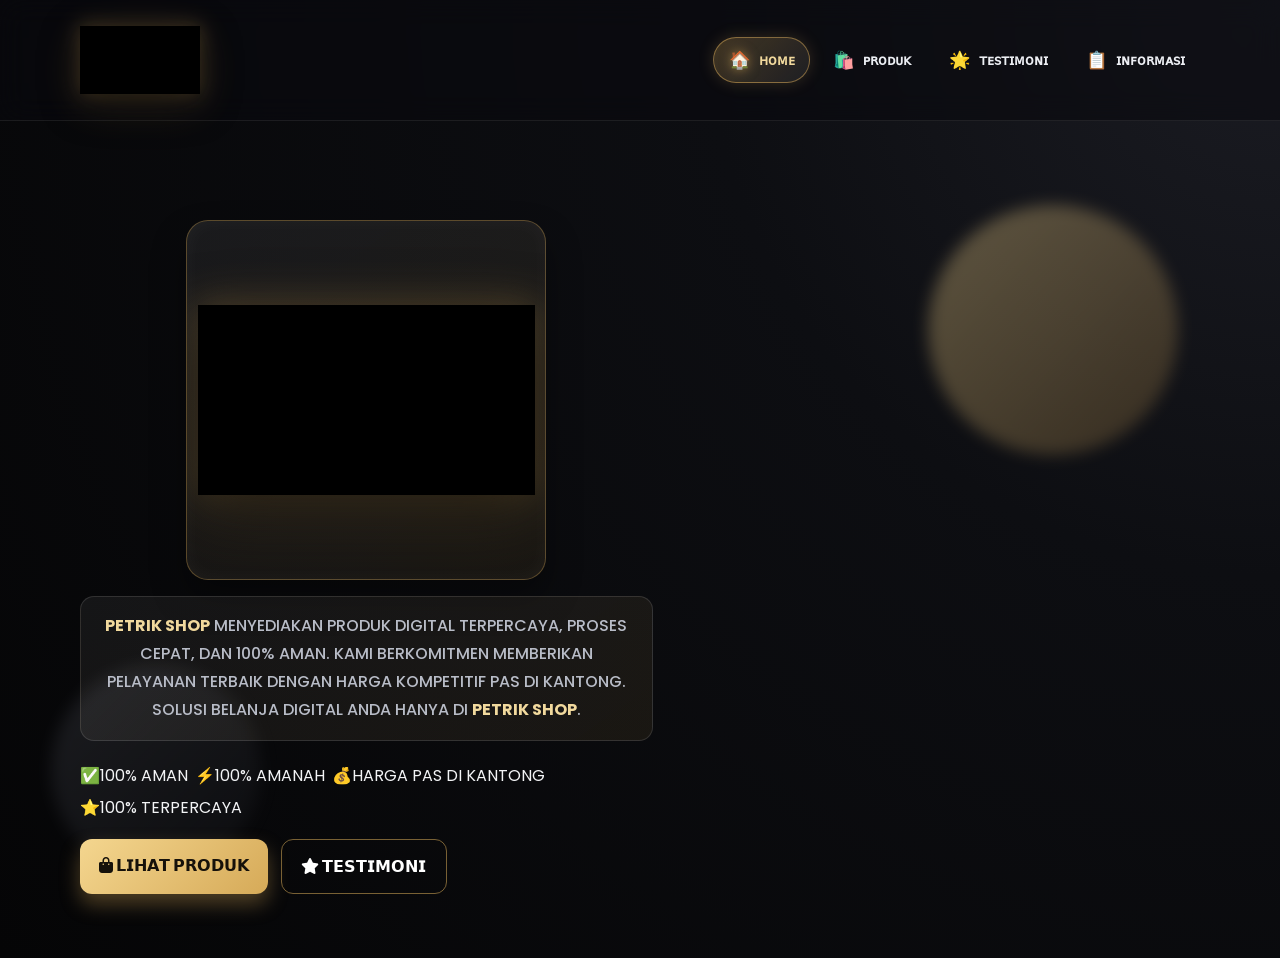
<file: index.html>
<!DOCTYPE html>
<html lang="id">
  <head>
    <meta charset="UTF-8" />
    <meta name="viewport" content="width=device-width, initial-scale=1.0" />
    <title>𝙿𝙴𝚃𝚁𝙸𝙺 𝚂𝙷𝙾𝙿 | 🏠ʜᴏᴍᴇ</title>

    <link rel="preconnect" href="https://fonts.googleapis.com" />
    <link rel="preconnect" href="https://fonts.gstatic.com" crossorigin />
    <link
      href="https://fonts.googleapis.com/css2?family=Poppins:wght@300;400;500;600;700;800&display=swap"
      rel="stylesheet"
    />
    <link
      rel="stylesheet"
      href="https://cdnjs.cloudflare.com/ajax/libs/font-awesome/6.5.1/css/all.min.css"
    />
    <link rel="stylesheet" href="style.css" />

    <!-- FIX: supaya video logo tidak melebar di HP -->
    <style>
      html,
      body {
        width: 100%;
        max-width: 100%;
        overflow-x: hidden;
      }

      img,
      video {
        max-width: 100%;
      }

      .logo video,
      .navbar-logo {
        width: clamp(74px, 20vw, 120px);
        aspect-ratio: 1 / 1;
        height: auto;
        object-fit: contain;
        display: block;
        filter: drop-shadow(0 10px 20px rgba(0, 0, 0, 0.45))
          drop-shadow(0 0 10px rgba(214, 170, 88, 0.35));
      }

      .logo-wrapper {
        overflow: hidden;
        display: flex;
        justify-content: center;
        align-items: center;
      }

      .hero-logo,
      .hero-logo-video {
        width: 100%;
        max-width: 250px;
        aspect-ratio: 1 / 1;
        height: auto;
        object-fit: contain;
        display: block;
        margin-left: auto;
        margin-right: auto;
        border-radius: 18px;
      }

      .trust-badges {
        display: flex;
        flex-wrap: wrap;
        gap: 0.45rem;
        align-items: center;
      }

      .home-actions {
        display: flex;
        flex-wrap: wrap;
        gap: 0.8rem;
      }

      @media (max-width: 760px) {
        .container {
          width: min(100% - 28px, 1120px);
        }

        .hero-grid {
          grid-template-columns: 1fr !important;
          text-align: center;
          gap: 1.2rem;
        }

        .hero-page {
          min-height: auto;
          padding: 1.5rem 0 2.2rem;
          align-items: flex-start;
        }

        .logo video,
        .navbar-logo {
          width: clamp(74px, 20vw, 95px);
        }

        .hero-logo,
        .hero-logo-video {
          max-width: 230px !important;
        }

        .brand-description {
          font-size: 0.82rem;
          line-height: 1.6;
          max-width: 100%;
        }

        .trust-badges {
          justify-content: center;
          font-size: 0.72rem;
          line-height: 1.5;
        }

        .home-actions {
          justify-content: center;
        }

        .home-actions .btn {
          font-size: 0.75rem;
          padding: 0.72rem 0.9rem;
        }
      }
    </style>
  </head>

  <body data-page="home">
    <header class="navbar" id="navbar">
      <div class="container nav-wrap">
        <a href="index.html" class="logo" aria-label="Petrikshop Premium">
          <video
            class="site-logo navbar-logo"
            autoplay
            muted
            loop
            playsinline
            poster="assets/petrik-shop-logo.png"
          >
            <source src="assets/petrik-shop-logo.mp4" type="video/mp4" />
          </video>
        </a>

        <button
          class="menu-toggle"
          id="menuToggle"
          aria-label="Buka menu"
          aria-expanded="false"
          aria-controls="navMenu"
        >
          <span></span>
          <span></span>
          <span></span>
        </button>

        <nav class="nav-menu" id="navMenu">
          <a href="index.html" class="nav-link" data-page="home">
            <span class="nav-icon">🏠</span>
            <span>ʜᴏᴍᴇ</span>
          </a>
          <a href="produk.html" class="nav-link" data-page="produk">
            <span class="nav-icon">🛍️</span>
            <span>ᴘʀᴏᴅᴜᴋ</span>
          </a>
          <a href="testimoni.html" class="nav-link" data-page="testimoni">
            <span class="nav-icon">🌟</span>
            <span>ᴛᴇꜱᴛɪᴍᴏɴɪ</span>
          </a>
          <a href="informasi.html" class="nav-link" data-page="informasi">
            <span class="nav-icon">📋</span>
            <span>ɪɴꜰᴏʀᴍᴀꜱɪ</span>
          </a>
        </nav>
      </div>
    </header>

    <main class="page-section hero-page">
      <div class="bg-orb orb-1"></div>
      <div class="bg-orb orb-2"></div>

      <div class="container hero-grid">
        <section class="hero-content reveal">
          <div class="hero-branding reveal delay-1">
            <div class="logo-wrapper">
              <video
                class="site-logo hero-logo-video"
                autoplay
                muted
                loop
                playsinline
                preload="metadata"
                poster="assets/petrik-shop-logo.png"
              >
                <source src="assets/petrik-shop-logo.mp4" type="video/mp4" />
              </video>
            </div>

            <p class="brand-description">
              <span>PETRIK SHOP</span> MENYEDIAKAN PRODUK DIGITAL TERPERCAYA,
              PROSES CEPAT, DAN 100% AMAN. KAMI BERKOMITMEN MEMBERIKAN
              PELAYANAN TERBAIK DENGAN HARGA KOMPETITIF PAS DI KANTONG.
              SOLUSI BELANJA DIGITAL ANDA HANYA DI <span>PETRIK SHOP</span>.
            </p>
          </div>

          <div class="trust-badges">
            <span>✅100% AMAN</span>
            <span>⚡100% AMANAH</span>
            <span>💰HARGA PAS DI KANTONG</span>
            <span>⭐100% TERPERCAYA</span>
          </div>

          <div class="hero-actions home-actions">
            <a href="produk.html" class="btn btn-glow">
              <i class="fa-solid fa-bag-shopping"></i>
              𝗟𝗜𝗛𝗔𝗧 𝗣𝗥𝗢𝗗𝗨𝗞
            </a>

            <a href="testimoni.html" class="btn btn-outline">
              <i class="fa-solid fa-star"></i>
              𝗧𝗘𝗦𝗧𝗜𝗠𝗢𝗡𝗜
            </a>
          </div>
        </section>
      </div>
    </main>

    <script src="script.js"></script>
  </body>
</html>
</file>
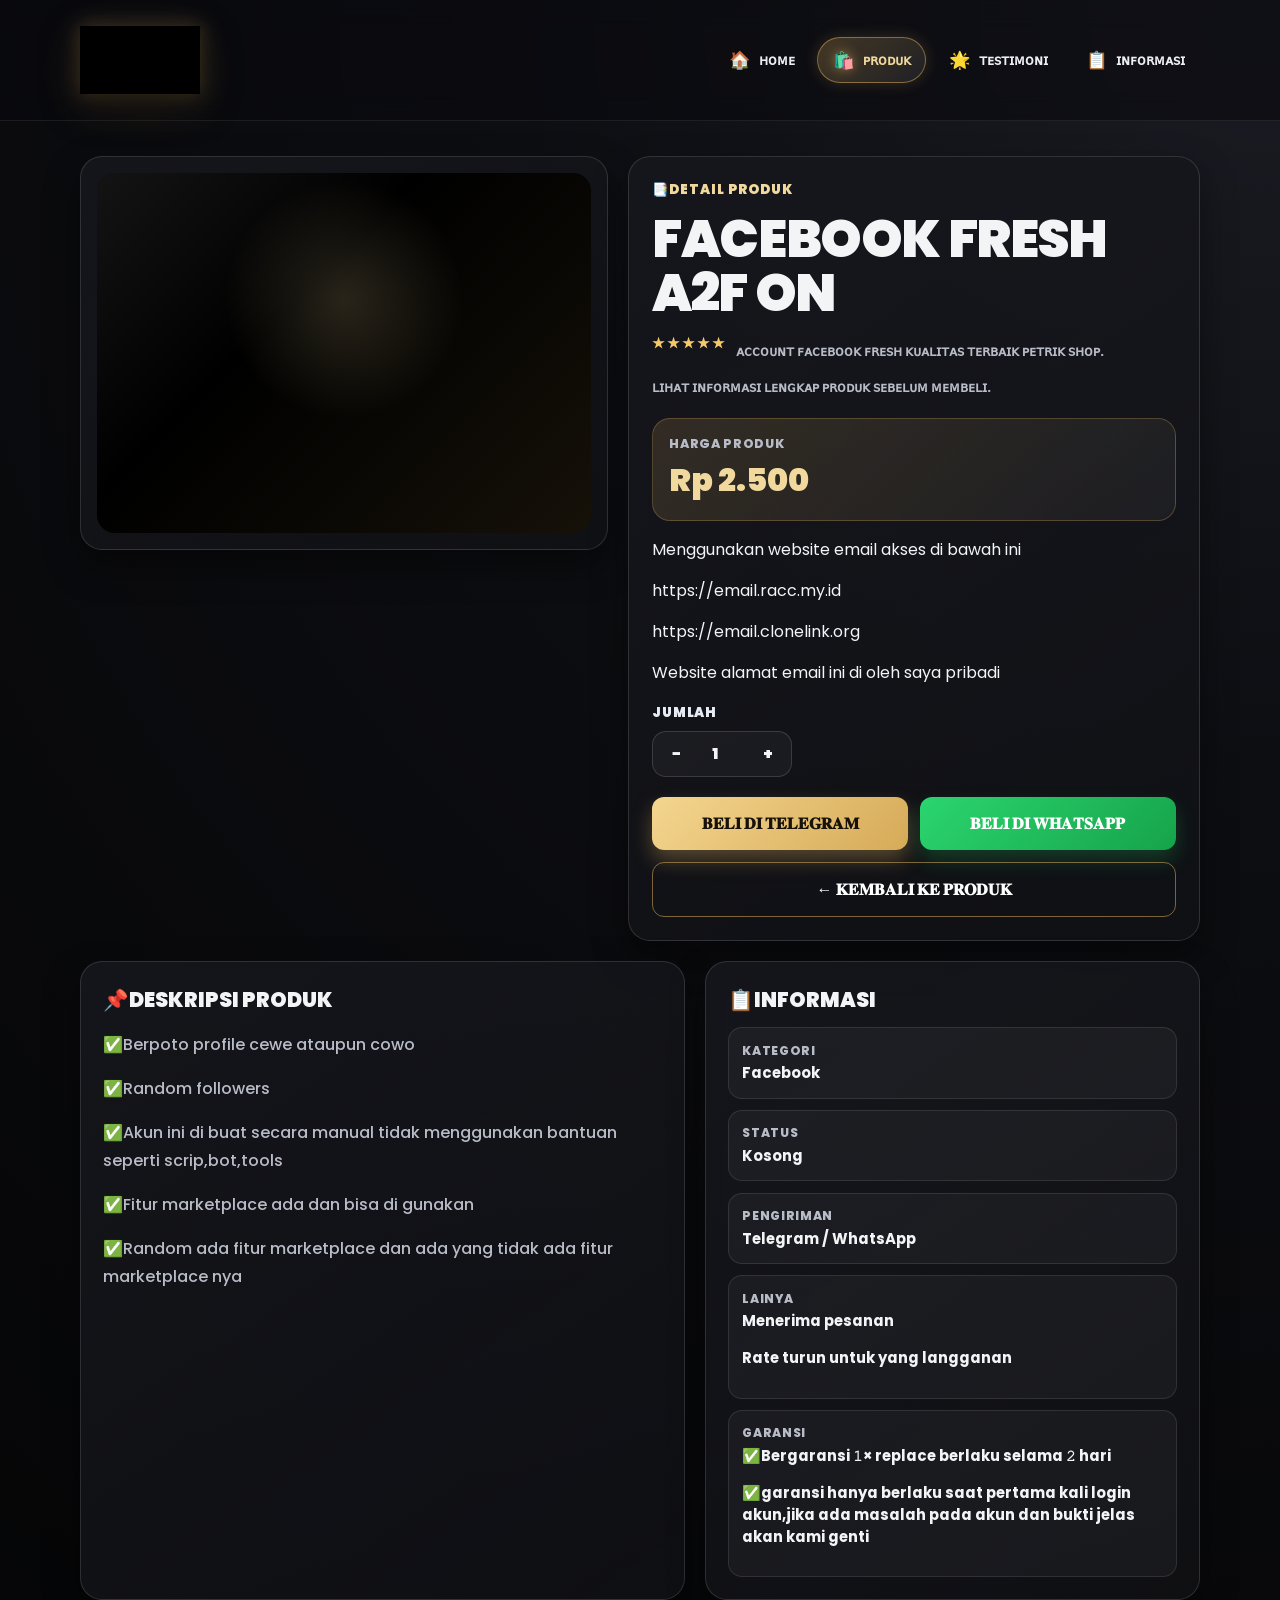
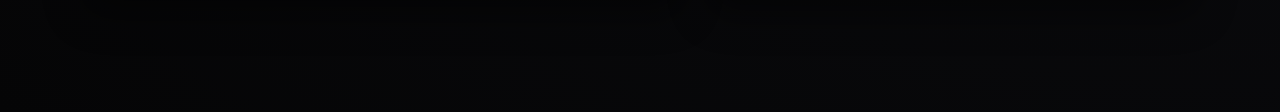
<file: detailfbfresha2f.html>
<!DOCTYPE html>
<html lang="id">
  <head>
    <meta charset="UTF-8" />
    <meta name="viewport" content="width=device-width, initial-scale=1.0" />
    <title>ᴅᴇᴛᴀɪʟ ᴘʀᴏᴅᴜᴋ | ꜰᴀᴄᴇʙᴏᴏᴋ ꜰʀᴇꜱʜ ᴀ2ꜰ ᴏɴ</title>

    <link rel="preconnect" href="https://fonts.googleapis.com" />
    <link rel="preconnect" href="https://fonts.gstatic.com" crossorigin />
    <link
      href="https://fonts.googleapis.com/css2?family=Poppins:wght@300;400;500;600;700;800;900&display=swap"
      rel="stylesheet"
    />
    <link rel="stylesheet" href="style.css" />
  </head>

  <body data-page="produk">
    <header class="navbar" id="navbar">
      <div class="container nav-wrap">
        <a href="index.html" class="logo" aria-label="Petrik Shop Home">
          <video
            class="site-logo navbar-logo"
            autoplay
            muted
            loop
            playsinline
            preload="metadata"
            poster="assets/petrik-shop-logo.png"
          >
            <source src="assets/petrik-shop-logo.mp4" type="video/mp4" />
          </video>
        </a>

        <button
          class="menu-toggle"
          id="menuToggle"
          aria-label="Buka menu"
          aria-expanded="false"
          aria-controls="navMenu"
        >
          <span></span>
          <span></span>
          <span></span>
        </button>

        <nav class="nav-menu" id="navMenu">
          <a href="index.html" class="nav-link" data-page="home">
            <span class="nav-icon">🏠</span>
            <span>ʜᴏᴍᴇ</span>
          </a>
          <a href="produk.html" class="nav-link" data-page="produk">
            <span class="nav-icon">🛍️</span>
            <span>ᴘʀᴏᴅᴜᴋ</span>
          </a>
          <a href="testimoni.html" class="nav-link" data-page="testimoni">
            <span class="nav-icon">🌟</span>
            <span>ᴛᴇꜱᴛɪᴍᴏɴɪ</span>
          </a>
          <a href="informasi.html" class="nav-link" data-page="informasi">
            <span class="nav-icon">📋</span>
            <span>ɪɴꜰᴏʀᴍᴀꜱɪ</span>
          </a>
        </nav>
      </div>
    </header>

    <main class="page-section container detail-page">
      
      <section class="detail-grid reveal">
        <article class="card detail-media-card">
          <div class="detail-video-box">
            <video
              id="productVideo"
              autoplay
              muted
              loop
              playsinline
              preload="metadata"
              poster="assets/facebook.png"
            >
              <source id="productVideoSource" src="assets/facebook.mp4" type="video/mp4" />
            </video>
          </div>

        </article>

        <article class="card detail-info-card">
          <p class="detail-label">📑DETAIL PRODUK</p>
          <h1 id="productName">FACEBOOK FRESH A2F ON</h1>

          <div class="detail-rating">
            <span class="stars">★★★★★</span>
            <span>ᴀᴄᴄᴏᴜɴᴛ ꜰᴀᴄᴇʙᴏᴏᴋ ꜰʀᴇꜱʜ ᴋᴜᴀʟɪᴛᴀꜱ ᴛᴇʀʙᴀɪᴋ ᴘᴇᴛʀɪᴋ ꜱʜᴏᴘ.</span>
            <span>ʟɪʜᴀᴛ ɪɴꜰᴏʀᴍᴀꜱɪ ʟᴇɴɢᴋᴀᴘ ᴘʀᴏᴅᴜᴋ ꜱᴇʙᴇʟᴜᴍ ᴍᴇᴍʙᴇʟɪ.</span>
          </div>

          <div class="detail-price-box">
            <span>HARGA PRODUK</span>
            <strong id="productPrice">Rp 2.500</strong>
          </div>

          <p class="detail-short" id="productShort">
          <p>Menggunakan website email akses di bawah ini</p>
          <p>https://email.racc.my.id</p>
          <p>https://email.clonelink.org</p>
          <p>Website alamat email ini di oleh saya pribadi</p>
          </p>

          <div class="detail-qty-wrap">
            <p>JUMLAH</p>
            <div class="detail-qty">
              <button type="button" id="qtyMinus" aria-label="Kurangi jumlah">−</button>
              <input type="number" id="qtyInput" value="1" min="1" readonly />
              <button type="button" id="qtyPlus" aria-label="Tambah jumlah">+</button>
            </div>
          </div>

          <div class="detail-actions">
            <a href="https://t.me/petrikshop02" class="btn btn-glow" id="buyBtn">𝐁𝐄𝐋𝐈 𝐃𝐈 𝐓𝐄𝐋𝐄𝐆𝐑𝐀𝐌</a>
            <a href="https://wa.me/6287761057674" class="btn btn-wa" id="waBtn" target="_blank" rel="noopener">𝐁𝐄𝐋𝐈 𝐃𝐈 𝐖𝐇𝐀𝐓𝐒𝐀𝐏𝐏</a>
          </div>

          <a href="produk.html" class="btn btn-outline detail-back">← 𝐊𝐄𝐌𝐁𝐀𝐋𝐈 𝐊𝐄 𝐏𝐑𝐎𝐃𝐔𝐊</a>
        </article>
      </section>

      <section class="detail-extra-grid reveal delay-1">
        <article class="card detail-desc-card">
          <h2>📌Deskripsi Produk</h2>
          <p id="productDescription">
          <p>✅Berpoto profile cewe ataupun cowo</p><p>✅Random followers</p><p>✅Akun ini di buat secara manual tidak menggunakan bantuan seperti scrip,bot,tools</p><p>✅Fitur marketplace ada dan bisa di gunakan</p><p>✅Random ada fitur marketplace dan ada yang tidak ada fitur marketplace nya</p>  
          </p>

          <ul id="productList"></ul>
        </article>

        <article class="card detail-spec-card">
          <h2>📋Informasi</h2>
          <div class="detail-spec-list">
            <div>
              <span>Kategori</span>
              <strong id="productCategory">Facebook</strong>
            </div>
            <div>
              <span>Status</span>
              <strong id="productStatus">Kosong</strong>
            </div>
            <div>
              <span>Pengiriman</span>
              <strong>Telegram / WhatsApp</strong>
            </div>
            <div>
              <span>Lainya</span>
              <strong>Menerima pesanan<p>Rate turun untuk yang langganan</p></strong>
            </div>
            <div>
              <span>Garansi</span>
              <strong>✅Bergaransi 𝟷× replace berlaku selama 𝟸 hari<p>✅garansi hanya berlaku saat pertama kali login akun,jika ada masalah pada akun dan bukti jelas akan kami genti</p></strong>
            </div>
          </div>
        </article>
      </section>

      <section class="detail-related reveal delay-2">
        <div class="section-head detail-related-head">
        
        </div>

        <div class="product-grid detail-related-grid" id="relatedProducts"></div>
      </section>
    </main>

    <script src="script.js"></script>
    <script>
      const productData = {
        "facebook-old-a2f-on": {
          name: "FACEBOOK OLD A2F ON",
          price: "Rp 10.000",
          category: "Facebook",
          status: "Tersedia",
          video: "assets/facebook.mp4",
          short: "Account Facebook old A2F ON kualitas terbaik Petrik Shop, cocok untuk kebutuhan akun siap pakai.",
          description: "FACEBOOK OLD A2F ON adalah produk digital premium Petrik Shop. Silakan cek stok dan detail terbaru lewat admin sebelum melakukan pembelian.",
          details: [
            "Produk sesuai deskripsi toko.",
            "Proses order dibantu admin sampai selesai.",
            "Pastikan membaca ketentuan toko sebelum transaksi.",
            "Garansi mengikuti aturan Petrik Shop."
          ]
        },
        "facebook-old-cookies": {
          name: "FACEBOOK OLD COOKIES",
          price: "Rp 8.000",
          category: "Facebook",
          status: "Tersedia",
          video: "assets/facebook.mp4",
          short: "Account Facebook old cookies kualitas terbaik Petrik Shop dengan harga pas di kantong.",
          description: "FACEBOOK OLD COOKIES cocok untuk kamu yang membutuhkan produk Facebook old dengan proses cepat melalui admin Petrik Shop.",
          details: [
            "Kualitas produk mengikuti stok yang tersedia.",
            "Pengiriman dan arahan penggunaan via admin.",
            "Cek stok terlebih dahulu sebelum checkout.",
            "Garansi mengikuti ketentuan toko."
          ]
        },
        "facebook-fresh-a2f-email-akses": {
          name: "FACEBOOK FRESH A2F EMAIL AKSES",
          price: "Rp 2.500",
          category: "Facebook",
          status: "Tersedia",
          video: "assets/facebook.mp4",
          short: "Account Facebook fresh A2F email akses dengan proses cepat dan dibantu admin.",
          description: "FACEBOOK FRESH A2F EMAIL AKSES adalah pilihan produk fresh yang praktis untuk kebutuhan akun digital kamu.",
          details: [
            "Produk fresh sesuai keterangan toko.",
            "Proses order via WhatsApp admin.",
            "Harga hemat untuk kebutuhan akun digital.",
            "Cek stok sebelum melakukan pembelian."
          ]
        },
        "facebook-fresh-cookies-email-akses": {
          name: "FACEBOOK FRESH COOKIES EMAIL AKSES",
          price: "Rp 1.500",
          category: "Facebook",
          status: "Tersedia",
          video: "assets/facebook.mp4",
          short: "Account Facebook fresh cookies email akses dengan harga murah dan proses mudah.",
          description: "FACEBOOK FRESH COOKIES EMAIL AKSES adalah produk digital Facebook fresh dari Petrik Shop dengan harga ekonomis.",
          details: [
            "Produk cocok untuk kebutuhan akun fresh.",
            "Order cepat melalui admin Petrik Shop.",
            "Stok dapat berubah sewaktu-waktu.",
            "Garansi sesuai aturan toko."
          ]
        }
      };

      const currentId = "facebook-old-a2f-on";
      const currentProduct = productData[currentId] || productData["facebook-old-a2f-on"];
      const adminWhatsapp = "6287761057674";

      const rupiahToNumber = (value) => Number(String(value).replace(/[^0-9]/g, ""));
      const formatRupiah = (value) => new Intl.NumberFormat("id-ID", {
        style: "currency",
        currency: "IDR",
        minimumFractionDigits: 0
      }).format(value);

      const el = (id) => document.getElementById(id);

      function updateProductView() {
        document.title = `${currentProduct.name} | Petrik Shop`;
        el("breadcrumbName").textContent = currentProduct.name;
        el("productName").textContent = currentProduct.name;
        el("productPrice").textContent = currentProduct.price;
        el("productShort").textContent = currentProduct.short;
        el("productDescription").textContent = currentProduct.description;
        el("productCategory").textContent = currentProduct.category;
        el("productStatus").textContent = currentProduct.status;

        const video = el("productVideo");
        const source = el("productVideoSource");
        source.src = currentProduct.video;
        video.load();
        video.play().catch(() => {});

        el("productList").innerHTML = currentProduct.details
          .map((item) => `<li>${item}</li>`)
          .join("");

        updateOrderLinks();
      }

      function updateOrderLinks() {
        const qty = Number(el("qtyInput").value);
        const total = rupiahToNumber(currentProduct.price) * qty;
        const message = encodeURIComponent(
          `Halo admin Petrik Shop, saya mau beli produk:\n\nProduk: ${currentProduct.name}\nJumlah: ${qty}\nTotal: ${formatRupiah(total)}\n\nMohon info cara ordernya.`
        );
        const orderUrl = `https://wa.me/${adminWhatsapp}?text=${message}`;
        el("buyBtn").href = orderUrl;
        el("waBtn").href = orderUrl;
      }

      el("qtyMinus").addEventListener("click", () => {
        const currentQty = Number(el("qtyInput").value);
        if (currentQty > 1) el("qtyInput").value = currentQty - 1;
        updateOrderLinks();
      });

      el("qtyPlus").addEventListener("click", () => {
        el("qtyInput").value = Number(el("qtyInput").value) + 1;
        updateOrderLinks();
      });

      const detailPageMap = {
        "facebook-old-a2f-on": "detailfbolda2f.html",
        "facebook-old-cookies": "detailfboldcookies.html",
        "facebook-fresh-a2f-email-akses": "detailfbfresha2f.html",
        "facebook-fresh-cookies-email-akses": "detailfbfreshcookies.html"
      };

      function updateRelatedProducts() {
        const related = Object.entries(productData)
          .filter(([id]) => id !== currentId)
          .slice(0, 3);

        el("relatedProducts").innerHTML = related.map(([id, item]) => `
          <article class="card product-card">
            <div class="product-image">
              <video autoplay muted loop playsinline preload="metadata">
                <source src="${item.video}" type="video/mp4" />
              </video>
            </div>
            <h3>${item.name}</h3>
            <p class="price">${item.price}</p>
            <p class="desc">${item.short}</p>
            <a href="${detailPageMap[id] || 'produk.html'}" class="btn btn-glow">𝐃𝐄𝐓𝐀𝐈𝐋 𝐏𝐑𝐎𝐃𝐔𝐊</a>
          </article>
        `).join("");
      }

      updateProductView();
      updateRelatedProducts();
    </script>
  </body>
</html>
</file>
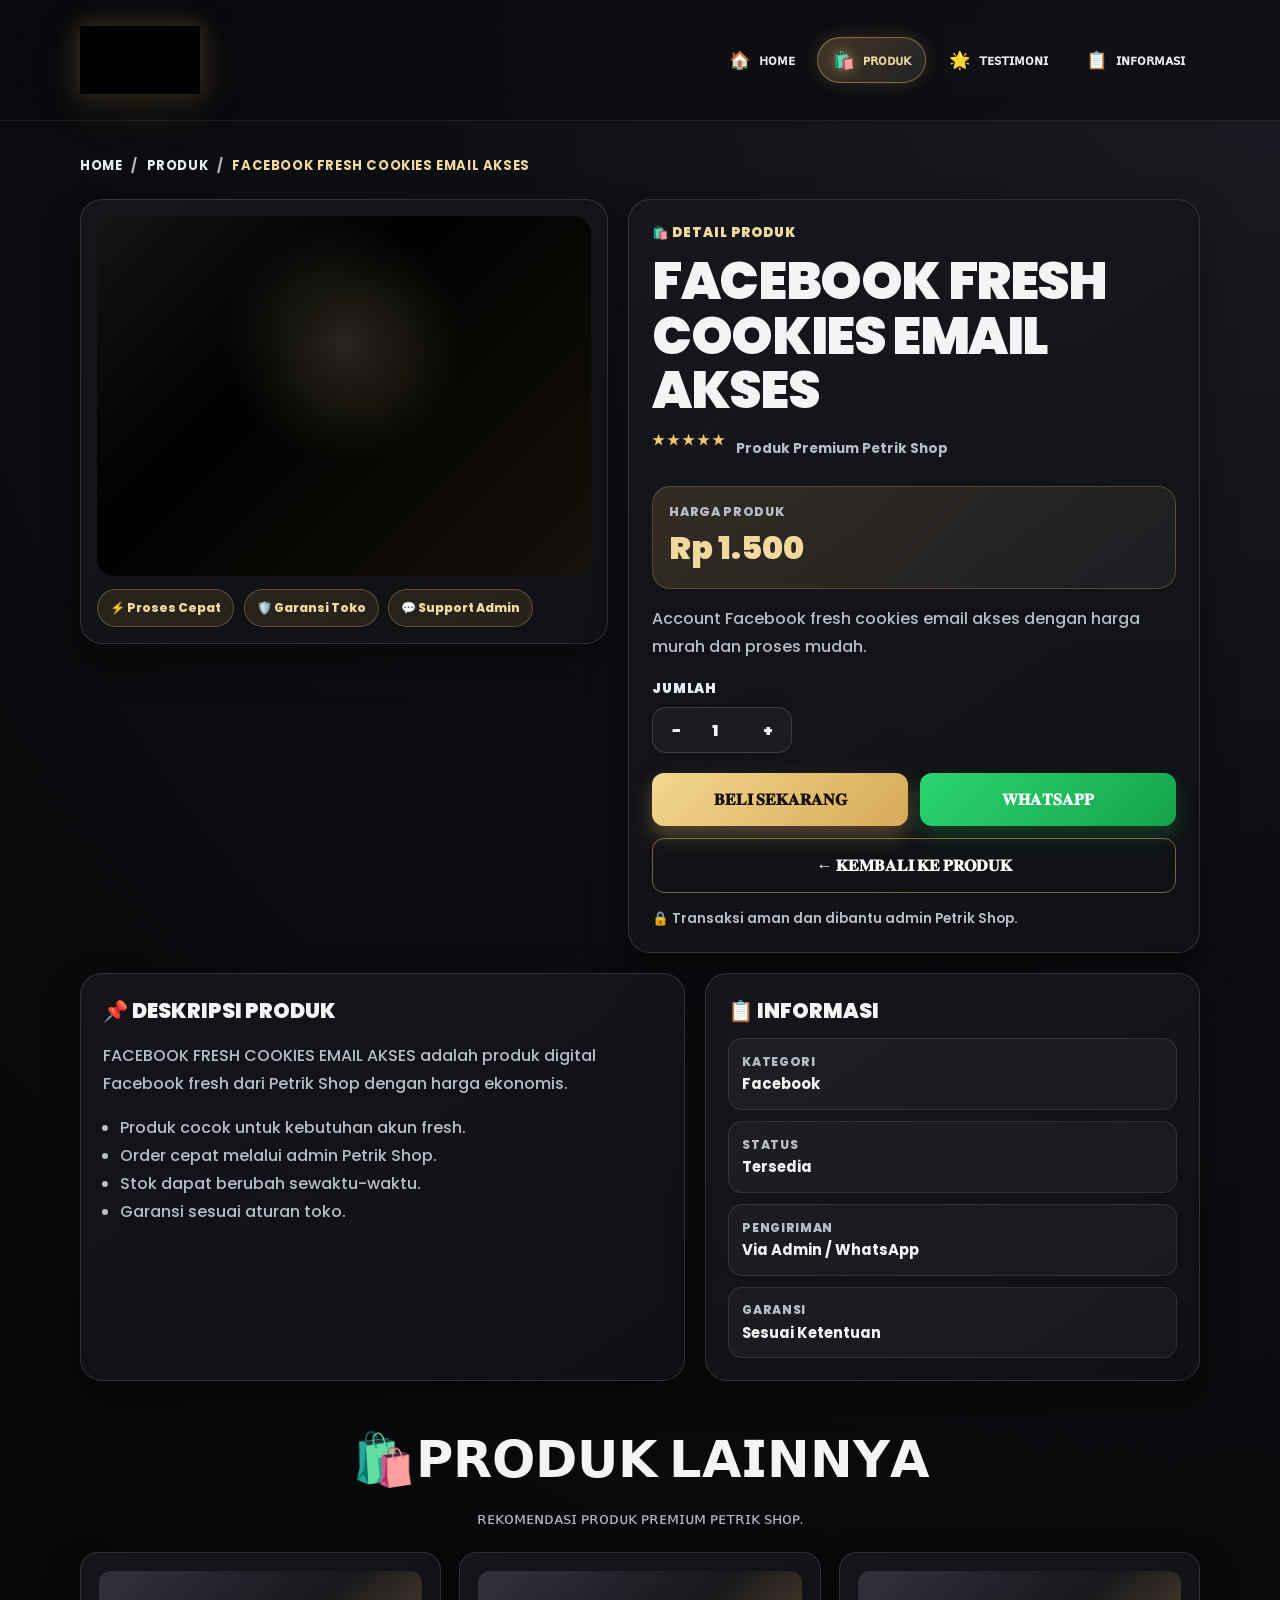
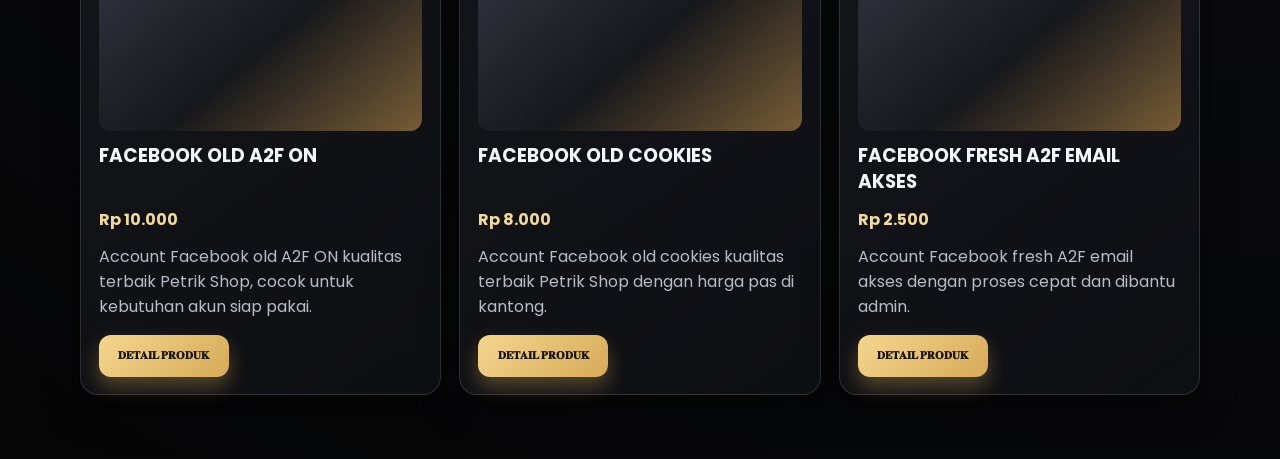
<file: detailfbfreshcookies.html>
<!DOCTYPE html>
<html lang="id">
  <head>
    <meta charset="UTF-8" />
    <meta name="viewport" content="width=device-width, initial-scale=1.0" />
    <title>Detail Produk | Petrik Shop</title>

    <link rel="preconnect" href="https://fonts.googleapis.com" />
    <link rel="preconnect" href="https://fonts.gstatic.com" crossorigin />
    <link
      href="https://fonts.googleapis.com/css2?family=Poppins:wght@300;400;500;600;700;800;900&display=swap"
      rel="stylesheet"
    />
    <link rel="stylesheet" href="style.css" />
  </head>

  <body data-page="produk">
    <header class="navbar" id="navbar">
      <div class="container nav-wrap">
        <a href="index.html" class="logo" aria-label="Petrik Shop Home">
          <video
            class="site-logo navbar-logo"
            autoplay
            muted
            loop
            playsinline
            preload="metadata"
            poster="assets/petrik-shop-logo.png"
          >
            <source src="assets/petrik-shop-logo.mp4" type="video/mp4" />
          </video>
        </a>

        <button
          class="menu-toggle"
          id="menuToggle"
          aria-label="Buka menu"
          aria-expanded="false"
          aria-controls="navMenu"
        >
          <span></span>
          <span></span>
          <span></span>
        </button>

        <nav class="nav-menu" id="navMenu">
          <a href="index.html" class="nav-link" data-page="home">
            <span class="nav-icon">🏠</span>
            <span>ʜᴏᴍᴇ</span>
          </a>
          <a href="produk.html" class="nav-link" data-page="produk">
            <span class="nav-icon">🛍️</span>
            <span>ᴘʀᴏᴅᴜᴋ</span>
          </a>
          <a href="testimoni.html" class="nav-link" data-page="testimoni">
            <span class="nav-icon">🌟</span>
            <span>ᴛᴇꜱᴛɪᴍᴏɴɪ</span>
          </a>
          <a href="informasi.html" class="nav-link" data-page="informasi">
            <span class="nav-icon">📋</span>
            <span>ɪɴꜰᴏʀᴍᴀꜱɪ</span>
          </a>
        </nav>
      </div>
    </header>

    <main class="page-section container detail-page">
      <nav class="detail-breadcrumb reveal" aria-label="Breadcrumb">
        <a href="index.html">HOME</a>
        <span>/</span>
        <a href="produk.html">PRODUK</a>
        <span>/</span>
        <strong id="breadcrumbName">DETAIL PRODUK</strong>
      </nav>

      <section class="detail-grid reveal">
        <article class="card detail-media-card">
          <div class="detail-video-box">
            <video
              id="productVideo"
              autoplay
              muted
              loop
              playsinline
              preload="metadata"
              poster="assets/facebook.png"
            >
              <source id="productVideoSource" src="assets/facebook.mp4" type="video/mp4" />
            </video>
          </div>

          <div class="detail-badges">
            <span>⚡ Proses Cepat</span>
            <span>🛡️ Garansi Toko</span>
            <span>💬 Support Admin</span>
          </div>
        </article>

        <article class="card detail-info-card">
          <p class="detail-label">🛍️ DETAIL PRODUK</p>
          <h1 id="productName">FACEBOOK OLD A2F ON</h1>

          <div class="detail-rating">
            <span class="stars">★★★★★</span>
            <span>Produk Premium Petrik Shop</span>
          </div>

          <div class="detail-price-box">
            <span>Harga Produk</span>
            <strong id="productPrice">Rp 10.000</strong>
          </div>

          <p class="detail-short" id="productShort">
            Account Facebook old kualitas terbaik Petrik Shop.
          </p>

          <div class="detail-qty-wrap">
            <p>Jumlah</p>
            <div class="detail-qty">
              <button type="button" id="qtyMinus" aria-label="Kurangi jumlah">−</button>
              <input type="number" id="qtyInput" value="1" min="1" readonly />
              <button type="button" id="qtyPlus" aria-label="Tambah jumlah">+</button>
            </div>
          </div>

          <div class="detail-actions">
            <a href="#" class="btn btn-glow" id="buyBtn">𝐁𝐄𝐋𝐈 𝐒𝐄𝐊𝐀𝐑𝐀𝐍𝐆</a>
            <a href="#" class="btn btn-wa" id="waBtn" target="_blank" rel="noopener">𝐖𝐇𝐀𝐓𝐒𝐀𝐏𝐏</a>
          </div>

          <a href="produk.html" class="btn btn-outline detail-back">← 𝐊𝐄𝐌𝐁𝐀𝐋𝐈 𝐊𝐄 𝐏𝐑𝐎𝐃𝐔𝐊</a>

          <p class="detail-safe">🔒 Transaksi aman dan dibantu admin Petrik Shop.</p>
        </article>
      </section>

      <section class="detail-extra-grid reveal delay-1">
        <article class="card detail-desc-card">
          <h2>📌 Deskripsi Produk</h2>
          <p id="productDescription">
            Produk digital premium Petrik Shop dengan kualitas terbaik dan pelayanan cepat.
          </p>

          <ul id="productList"></ul>
        </article>

        <article class="card detail-spec-card">
          <h2>📋 Informasi</h2>
          <div class="detail-spec-list">
            <div>
              <span>Kategori</span>
              <strong id="productCategory">Facebook</strong>
            </div>
            <div>
              <span>Status</span>
              <strong id="productStatus">Tersedia</strong>
            </div>
            <div>
              <span>Pengiriman</span>
              <strong>Via Admin / WhatsApp</strong>
            </div>
            <div>
              <span>Garansi</span>
              <strong>Sesuai Ketentuan</strong>
            </div>
          </div>
        </article>
      </section>

      <section class="detail-related reveal delay-2">
        <div class="section-head detail-related-head">
          <h1>🛍️𝗣𝗥𝗢𝗗𝗨𝗞 𝗟𝗔𝗜𝗡𝗡𝗬𝗔</h1>
          <p>ʀᴇᴋᴏᴍᴇɴᴅᴀꜱɪ ᴘʀᴏᴅᴜᴋ ᴘʀᴇᴍɪᴜᴍ ᴘᴇᴛʀɪᴋ ꜱʜᴏᴘ.</p>
        </div>

        <div class="product-grid detail-related-grid" id="relatedProducts"></div>
      </section>
    </main>

    <script src="script.js"></script>
    <script>
      const productData = {
        "facebook-old-a2f-on": {
          name: "FACEBOOK OLD A2F ON",
          price: "Rp 10.000",
          category: "Facebook",
          status: "Tersedia",
          video: "assets/facebook.mp4",
          short: "Account Facebook old A2F ON kualitas terbaik Petrik Shop, cocok untuk kebutuhan akun siap pakai.",
          description: "FACEBOOK OLD A2F ON adalah produk digital premium Petrik Shop. Silakan cek stok dan detail terbaru lewat admin sebelum melakukan pembelian.",
          details: [
            "Produk sesuai deskripsi toko.",
            "Proses order dibantu admin sampai selesai.",
            "Pastikan membaca ketentuan toko sebelum transaksi.",
            "Garansi mengikuti aturan Petrik Shop."
          ]
        },
        "facebook-old-cookies": {
          name: "FACEBOOK OLD COOKIES",
          price: "Rp 8.000",
          category: "Facebook",
          status: "Tersedia",
          video: "assets/facebook.mp4",
          short: "Account Facebook old cookies kualitas terbaik Petrik Shop dengan harga pas di kantong.",
          description: "FACEBOOK OLD COOKIES cocok untuk kamu yang membutuhkan produk Facebook old dengan proses cepat melalui admin Petrik Shop.",
          details: [
            "Kualitas produk mengikuti stok yang tersedia.",
            "Pengiriman dan arahan penggunaan via admin.",
            "Cek stok terlebih dahulu sebelum checkout.",
            "Garansi mengikuti ketentuan toko."
          ]
        },
        "facebook-fresh-a2f-email-akses": {
          name: "FACEBOOK FRESH A2F EMAIL AKSES",
          price: "Rp 2.500",
          category: "Facebook",
          status: "Tersedia",
          video: "assets/facebook.mp4",
          short: "Account Facebook fresh A2F email akses dengan proses cepat dan dibantu admin.",
          description: "FACEBOOK FRESH A2F EMAIL AKSES adalah pilihan produk fresh yang praktis untuk kebutuhan akun digital kamu.",
          details: [
            "Produk fresh sesuai keterangan toko.",
            "Proses order via WhatsApp admin.",
            "Harga hemat untuk kebutuhan akun digital.",
            "Cek stok sebelum melakukan pembelian."
          ]
        },
        "facebook-fresh-cookies-email-akses": {
          name: "FACEBOOK FRESH COOKIES EMAIL AKSES",
          price: "Rp 1.500",
          category: "Facebook",
          status: "Tersedia",
          video: "assets/facebook.mp4",
          short: "Account Facebook fresh cookies email akses dengan harga murah dan proses mudah.",
          description: "FACEBOOK FRESH COOKIES EMAIL AKSES adalah produk digital Facebook fresh dari Petrik Shop dengan harga ekonomis.",
          details: [
            "Produk cocok untuk kebutuhan akun fresh.",
            "Order cepat melalui admin Petrik Shop.",
            "Stok dapat berubah sewaktu-waktu.",
            "Garansi sesuai aturan toko."
          ]
        }
      };

      const currentId = "facebook-fresh-cookies-email-akses";
      const currentProduct = productData[currentId] || productData["facebook-old-a2f-on"];
      const adminWhatsapp = "6287761057674";

      const rupiahToNumber = (value) => Number(String(value).replace(/[^0-9]/g, ""));
      const formatRupiah = (value) => new Intl.NumberFormat("id-ID", {
        style: "currency",
        currency: "IDR",
        minimumFractionDigits: 0
      }).format(value);

      const el = (id) => document.getElementById(id);

      function updateProductView() {
        document.title = `${currentProduct.name} | Petrik Shop`;
        el("breadcrumbName").textContent = currentProduct.name;
        el("productName").textContent = currentProduct.name;
        el("productPrice").textContent = currentProduct.price;
        el("productShort").textContent = currentProduct.short;
        el("productDescription").textContent = currentProduct.description;
        el("productCategory").textContent = currentProduct.category;
        el("productStatus").textContent = currentProduct.status;

        const video = el("productVideo");
        const source = el("productVideoSource");
        source.src = currentProduct.video;
        video.load();
        video.play().catch(() => {});

        el("productList").innerHTML = currentProduct.details
          .map((item) => `<li>${item}</li>`)
          .join("");

        updateOrderLinks();
      }

      function updateOrderLinks() {
        const qty = Number(el("qtyInput").value);
        const total = rupiahToNumber(currentProduct.price) * qty;
        const message = encodeURIComponent(
          `Halo admin Petrik Shop, saya mau beli produk:\n\nProduk: ${currentProduct.name}\nJumlah: ${qty}\nTotal: ${formatRupiah(total)}\n\nMohon info cara ordernya.`
        );
        const orderUrl = `https://wa.me/${adminWhatsapp}?text=${message}`;
        el("buyBtn").href = orderUrl;
        el("waBtn").href = orderUrl;
      }

      el("qtyMinus").addEventListener("click", () => {
        const currentQty = Number(el("qtyInput").value);
        if (currentQty > 1) el("qtyInput").value = currentQty - 1;
        updateOrderLinks();
      });

      el("qtyPlus").addEventListener("click", () => {
        el("qtyInput").value = Number(el("qtyInput").value) + 1;
        updateOrderLinks();
      });

      const detailPageMap = {
        "facebook-old-a2f-on": "detailfbolda2f.html",
        "facebook-old-cookies": "detailfboldcookies.html",
        "facebook-fresh-a2f-email-akses": "detailfbfresha2f.html",
        "facebook-fresh-cookies-email-akses": "detailfbfreshcookies.html"
      };

      function updateRelatedProducts() {
        const related = Object.entries(productData)
          .filter(([id]) => id !== currentId)
          .slice(0, 3);

        el("relatedProducts").innerHTML = related.map(([id, item]) => `
          <article class="card product-card">
            <div class="product-image">
              <video autoplay muted loop playsinline preload="metadata">
                <source src="${item.video}" type="video/mp4" />
              </video>
            </div>
            <h3>${item.name}</h3>
            <p class="price">${item.price}</p>
            <p class="desc">${item.short}</p>
            <a href="${detailPageMap[id] || 'produk.html'}" class="btn btn-glow">𝐃𝐄𝐓𝐀𝐈𝐋 𝐏𝐑𝐎𝐃𝐔𝐊</a>
          </article>
        `).join("");
      }

      updateProductView();
      updateRelatedProducts();
    </script>
  </body>
</html>
</file>
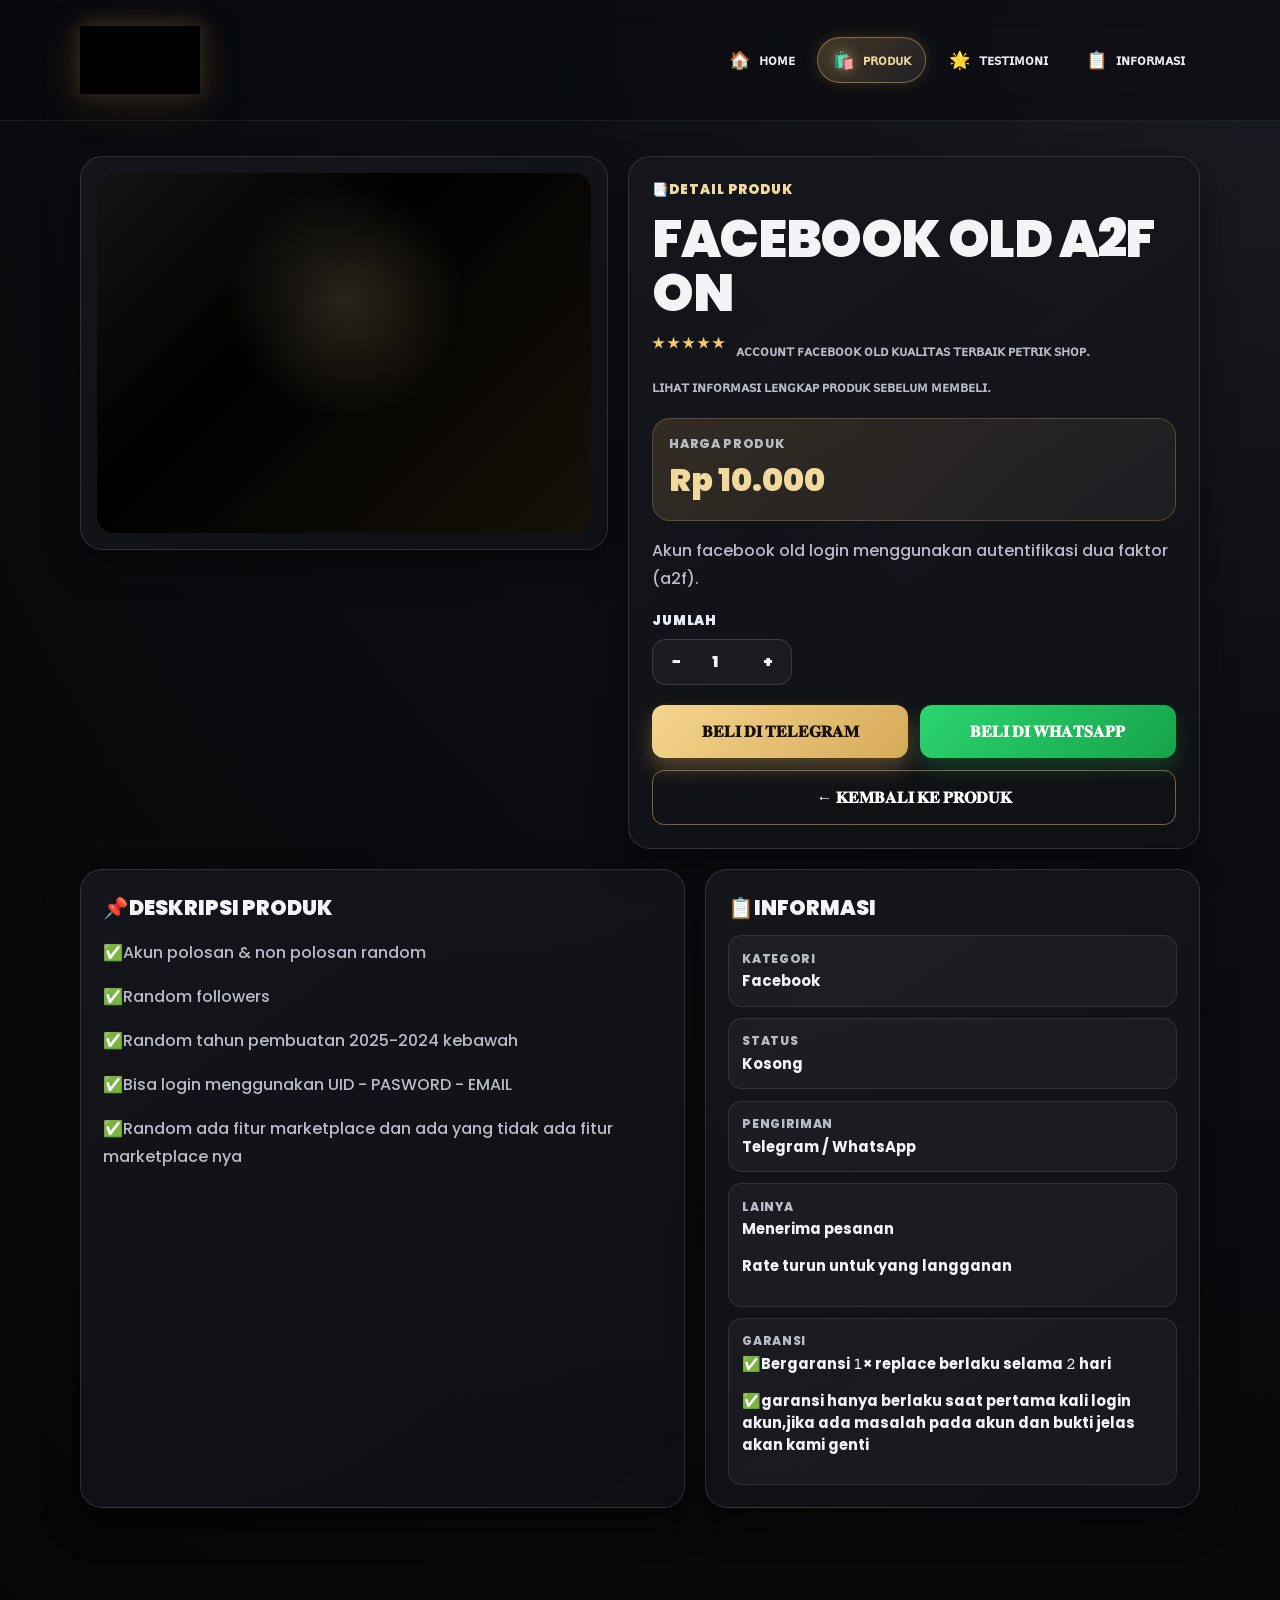
<file: detailfbolda2f.html>
<!DOCTYPE html>
<html lang="id">
  <head>
    <meta charset="UTF-8" />
    <meta name="viewport" content="width=device-width, initial-scale=1.0" />
    <title>ᴅᴇᴛᴀɪʟ ᴘʀᴏᴅᴜᴋ | ꜰᴀᴄᴇʙᴏᴏᴋ ᴏʟᴅ ᴀ2ꜰ ᴏɴ</title>

    <link rel="preconnect" href="https://fonts.googleapis.com" />
    <link rel="preconnect" href="https://fonts.gstatic.com" crossorigin />
    <link
      href="https://fonts.googleapis.com/css2?family=Poppins:wght@300;400;500;600;700;800;900&display=swap"
      rel="stylesheet"
    />
    <link rel="stylesheet" href="style.css" />
  </head>

  <body data-page="produk">
    <header class="navbar" id="navbar">
      <div class="container nav-wrap">
        <a href="index.html" class="logo" aria-label="Petrik Shop Home">
          <video
            class="site-logo navbar-logo"
            autoplay
            muted
            loop
            playsinline
            preload="metadata"
            poster="assets/petrik-shop-logo.png"
          >
            <source src="assets/petrik-shop-logo.mp4" type="video/mp4" />
          </video>
        </a>

        <button
          class="menu-toggle"
          id="menuToggle"
          aria-label="Buka menu"
          aria-expanded="false"
          aria-controls="navMenu"
        >
          <span></span>
          <span></span>
          <span></span>
        </button>

        <nav class="nav-menu" id="navMenu">
          <a href="index.html" class="nav-link" data-page="home">
            <span class="nav-icon">🏠</span>
            <span>ʜᴏᴍᴇ</span>
          </a>
          <a href="produk.html" class="nav-link" data-page="produk">
            <span class="nav-icon">🛍️</span>
            <span>ᴘʀᴏᴅᴜᴋ</span>
          </a>
          <a href="testimoni.html" class="nav-link" data-page="testimoni">
            <span class="nav-icon">🌟</span>
            <span>ᴛᴇꜱᴛɪᴍᴏɴɪ</span>
          </a>
          <a href="informasi.html" class="nav-link" data-page="informasi">
            <span class="nav-icon">📋</span>
            <span>ɪɴꜰᴏʀᴍᴀꜱɪ</span>
          </a>
        </nav>
      </div>
    </header>

    <main class="page-section container detail-page">
      
      <section class="detail-grid reveal">
        <article class="card detail-media-card">
          <div class="detail-video-box">
            <video
              id="productVideo"
              autoplay
              muted
              loop
              playsinline
              preload="metadata"
              poster="assets/facebook.png"
            >
              <source id="productVideoSource" src="assets/facebook.mp4" type="video/mp4" />
            </video>
          </div>

        </article>

        <article class="card detail-info-card">
          <p class="detail-label">📑DETAIL PRODUK</p>
          <h1 id="productName">FACEBOOK OLD A2F ON</h1>

          <div class="detail-rating">
            <span class="stars">★★★★★</span>
            <span>ᴀᴄᴄᴏᴜɴᴛ ꜰᴀᴄᴇʙᴏᴏᴋ ᴏʟᴅ ᴋᴜᴀʟɪᴛᴀꜱ ᴛᴇʀʙᴀɪᴋ ᴘᴇᴛʀɪᴋ ꜱʜᴏᴘ.</span>
            <span>ʟɪʜᴀᴛ ɪɴꜰᴏʀᴍᴀꜱɪ ʟᴇɴɢᴋᴀᴘ ᴘʀᴏᴅᴜᴋ ꜱᴇʙᴇʟᴜᴍ ᴍᴇᴍʙᴇʟɪ.</span>
          </div>

          <div class="detail-price-box">
            <span>HARGA PRODUK</span>
            <strong id="productPrice">Rp 10.000</strong>
          </div>

          <p class="detail-short" id="productShort">
            Akun facebook old login menggunakan autentifikasi dua faktor (a2f).
          </p>

          <div class="detail-qty-wrap">
            <p>JUMLAH</p>
            <div class="detail-qty">
              <button type="button" id="qtyMinus" aria-label="Kurangi jumlah">−</button>
              <input type="number" id="qtyInput" value="1" min="1" readonly />
              <button type="button" id="qtyPlus" aria-label="Tambah jumlah">+</button>
            </div>
          </div>

          <div class="detail-actions">
            <a href="https://t.me/petrikshop02" class="btn btn-glow" id="buyBtn">𝐁𝐄𝐋𝐈 𝐃𝐈 𝐓𝐄𝐋𝐄𝐆𝐑𝐀𝐌</a>
            <a href="https://wa.me/6287761057674" class="btn btn-wa" id="waBtn" target="_blank" rel="noopener">𝐁𝐄𝐋𝐈 𝐃𝐈 𝐖𝐇𝐀𝐓𝐒𝐀𝐏𝐏</a>
          </div>

          <a href="produk.html" class="btn btn-outline detail-back">← 𝐊𝐄𝐌𝐁𝐀𝐋𝐈 𝐊𝐄 𝐏𝐑𝐎𝐃𝐔𝐊</a>
        </article>
      </section>

      <section class="detail-extra-grid reveal delay-1">
        <article class="card detail-desc-card">
          <h2>📌Deskripsi Produk</h2>
          <p id="productDescription">
          <p>✅Akun polosan & non polosan random</p><p>✅Random followers</p><p>✅Random tahun pembuatan 2025-2024 kebawah</p><p>✅Bisa login menggunakan UID - PASWORD - EMAIL</p><p>✅Random ada fitur marketplace dan ada yang tidak ada fitur marketplace nya  
          </p>

          <ul id="productList"></ul>
        </article>

        <article class="card detail-spec-card">
          <h2>📋Informasi</h2>
          <div class="detail-spec-list">
            <div>
              <span>Kategori</span>
              <strong id="productCategory">Facebook</strong>
            </div>
            <div>
              <span>Status</span>
              <strong id="productStatus">Kosong</strong>
            </div>
            <div>
              <span>Pengiriman</span>
              <strong>Telegram / WhatsApp</strong>
            </div>
            <div>
              <span>Lainya</span>
              <strong>Menerima pesanan<p>Rate turun untuk yang langganan</p></strong>
            </div>
            <div>
              <span>Garansi</span>
              <strong>✅Bergaransi 𝟷× replace berlaku selama 𝟸 hari<p>✅garansi hanya berlaku saat pertama kali login akun,jika ada masalah pada akun dan bukti jelas akan kami genti</p></strong>
            </div>
          </div>
        </article>
      </section>

      <section class="detail-related reveal delay-2">
        <div class="section-head detail-related-head">
        
        </div>

        <div class="product-grid detail-related-grid" id="relatedProducts"></div>
      </section>
    </main>

    <script src="script.js"></script>
    <script>
      const productData = {
        "facebook-old-a2f-on": {
          name: "FACEBOOK OLD A2F ON",
          price: "Rp 10.000",
          category: "Facebook",
          status: "Tersedia",
          video: "assets/facebook.mp4",
          short: "Account Facebook old A2F ON kualitas terbaik Petrik Shop, cocok untuk kebutuhan akun siap pakai.",
          description: "FACEBOOK OLD A2F ON adalah produk digital premium Petrik Shop. Silakan cek stok dan detail terbaru lewat admin sebelum melakukan pembelian.",
          details: [
            "Produk sesuai deskripsi toko.",
            "Proses order dibantu admin sampai selesai.",
            "Pastikan membaca ketentuan toko sebelum transaksi.",
            "Garansi mengikuti aturan Petrik Shop."
          ]
        },
        "facebook-old-cookies": {
          name: "FACEBOOK OLD COOKIES",
          price: "Rp 8.000",
          category: "Facebook",
          status: "Tersedia",
          video: "assets/facebook.mp4",
          short: "Account Facebook old cookies kualitas terbaik Petrik Shop dengan harga pas di kantong.",
          description: "FACEBOOK OLD COOKIES cocok untuk kamu yang membutuhkan produk Facebook old dengan proses cepat melalui admin Petrik Shop.",
          details: [
            "Kualitas produk mengikuti stok yang tersedia.",
            "Pengiriman dan arahan penggunaan via admin.",
            "Cek stok terlebih dahulu sebelum checkout.",
            "Garansi mengikuti ketentuan toko."
          ]
        },
        "facebook-fresh-a2f-email-akses": {
          name: "FACEBOOK FRESH A2F EMAIL AKSES",
          price: "Rp 2.500",
          category: "Facebook",
          status: "Tersedia",
          video: "assets/facebook.mp4",
          short: "Account Facebook fresh A2F email akses dengan proses cepat dan dibantu admin.",
          description: "FACEBOOK FRESH A2F EMAIL AKSES adalah pilihan produk fresh yang praktis untuk kebutuhan akun digital kamu.",
          details: [
            "Produk fresh sesuai keterangan toko.",
            "Proses order via WhatsApp admin.",
            "Harga hemat untuk kebutuhan akun digital.",
            "Cek stok sebelum melakukan pembelian."
          ]
        },
        "facebook-fresh-cookies-email-akses": {
          name: "FACEBOOK FRESH COOKIES EMAIL AKSES",
          price: "Rp 1.500",
          category: "Facebook",
          status: "Tersedia",
          video: "assets/facebook.mp4",
          short: "Account Facebook fresh cookies email akses dengan harga murah dan proses mudah.",
          description: "FACEBOOK FRESH COOKIES EMAIL AKSES adalah produk digital Facebook fresh dari Petrik Shop dengan harga ekonomis.",
          details: [
            "Produk cocok untuk kebutuhan akun fresh.",
            "Order cepat melalui admin Petrik Shop.",
            "Stok dapat berubah sewaktu-waktu.",
            "Garansi sesuai aturan toko."
          ]
        }
      };

      const currentId = "facebook-old-a2f-on";
      const currentProduct = productData[currentId] || productData["facebook-old-a2f-on"];
      const adminWhatsapp = "6287761057674";

      const rupiahToNumber = (value) => Number(String(value).replace(/[^0-9]/g, ""));
      const formatRupiah = (value) => new Intl.NumberFormat("id-ID", {
        style: "currency",
        currency: "IDR",
        minimumFractionDigits: 0
      }).format(value);

      const el = (id) => document.getElementById(id);

      function updateProductView() {
        document.title = `${currentProduct.name} | Petrik Shop`;
        el("breadcrumbName").textContent = currentProduct.name;
        el("productName").textContent = currentProduct.name;
        el("productPrice").textContent = currentProduct.price;
        el("productShort").textContent = currentProduct.short;
        el("productDescription").textContent = currentProduct.description;
        el("productCategory").textContent = currentProduct.category;
        el("productStatus").textContent = currentProduct.status;

        const video = el("productVideo");
        const source = el("productVideoSource");
        source.src = currentProduct.video;
        video.load();
        video.play().catch(() => {});

        el("productList").innerHTML = currentProduct.details
          .map((item) => `<li>${item}</li>`)
          .join("");

        updateOrderLinks();
      }

      function updateOrderLinks() {
        const qty = Number(el("qtyInput").value);
        const total = rupiahToNumber(currentProduct.price) * qty;
        const message = encodeURIComponent(
          `Halo admin Petrik Shop, saya mau beli produk:\n\nProduk: ${currentProduct.name}\nJumlah: ${qty}\nTotal: ${formatRupiah(total)}\n\nMohon info cara ordernya.`
        );
        const orderUrl = `https://wa.me/${adminWhatsapp}?text=${message}`;
        el("buyBtn").href = orderUrl;
        el("waBtn").href = orderUrl;
      }

      el("qtyMinus").addEventListener("click", () => {
        const currentQty = Number(el("qtyInput").value);
        if (currentQty > 1) el("qtyInput").value = currentQty - 1;
        updateOrderLinks();
      });

      el("qtyPlus").addEventListener("click", () => {
        el("qtyInput").value = Number(el("qtyInput").value) + 1;
        updateOrderLinks();
      });

      const detailPageMap = {
        "facebook-old-a2f-on": "detailfbolda2f.html",
        "facebook-old-cookies": "detailfboldcookies.html",
        "facebook-fresh-a2f-email-akses": "detailfbfresha2f.html",
        "facebook-fresh-cookies-email-akses": "detailfbfreshcookies.html"
      };

      function updateRelatedProducts() {
        const related = Object.entries(productData)
          .filter(([id]) => id !== currentId)
          .slice(0, 3);

        el("relatedProducts").innerHTML = related.map(([id, item]) => `
          <article class="card product-card">
            <div class="product-image">
              <video autoplay muted loop playsinline preload="metadata">
                <source src="${item.video}" type="video/mp4" />
              </video>
            </div>
            <h3>${item.name}</h3>
            <p class="price">${item.price}</p>
            <p class="desc">${item.short}</p>
            <a href="${detailPageMap[id] || 'produk.html'}" class="btn btn-glow">𝐃𝐄𝐓𝐀𝐈𝐋 𝐏𝐑𝐎𝐃𝐔𝐊</a>
          </article>
        `).join("");
      }

      updateProductView();
      updateRelatedProducts();
    </script>
  </body>
</html>
</file>
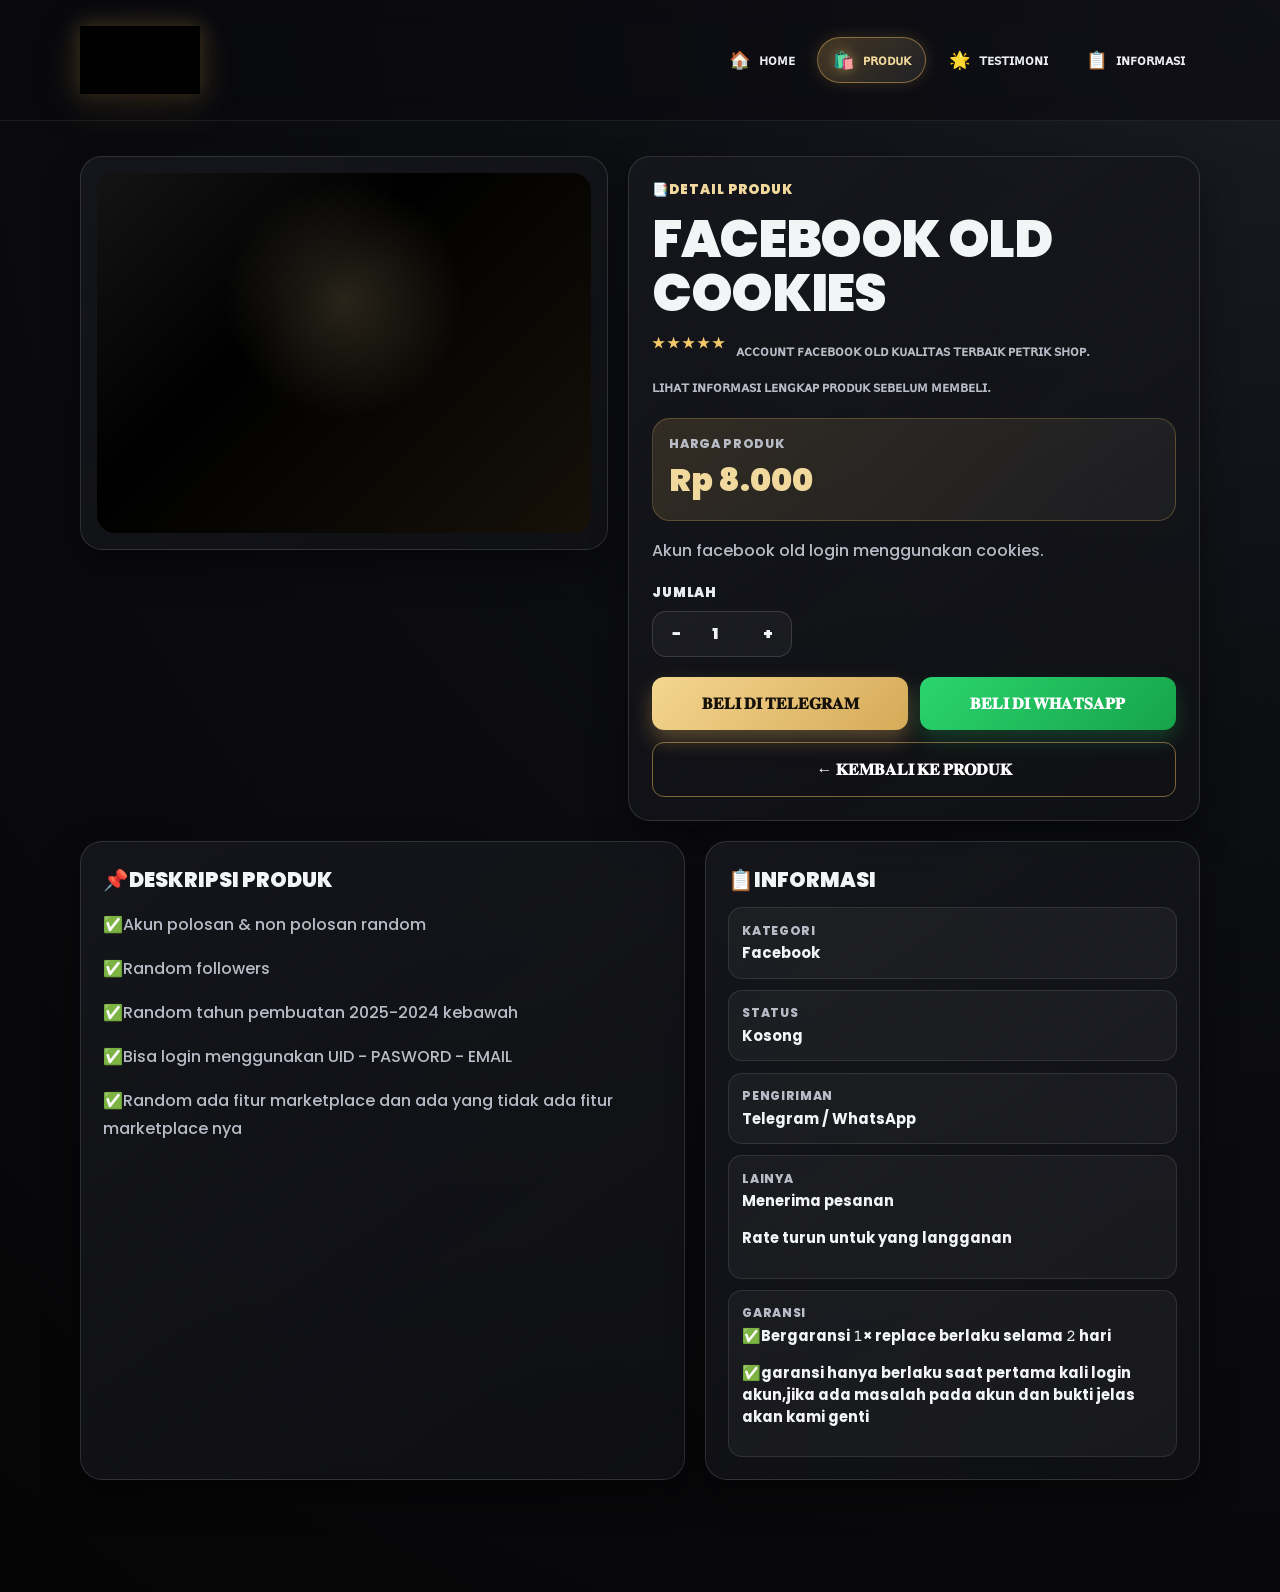
<file: detailfboldcookies.html>
<!DOCTYPE html>
<html lang="id">
  <head>
    <meta charset="UTF-8" />
    <meta name="viewport" content="width=device-width, initial-scale=1.0" />
    <title>ᴅᴇᴛᴀɪʟ ᴘʀᴏᴅᴜᴋ | ꜰᴀᴄᴇʙᴏᴏᴋ ᴏʟᴅ ᴄᴏᴏᴋɪᴇꜱ</title>

    <link rel="preconnect" href="https://fonts.googleapis.com" />
    <link rel="preconnect" href="https://fonts.gstatic.com" crossorigin />
    <link
      href="https://fonts.googleapis.com/css2?family=Poppins:wght@300;400;500;600;700;800;900&display=swap"
      rel="stylesheet"
    />
    <link rel="stylesheet" href="style.css" />
  </head>

  <body data-page="produk">
    <header class="navbar" id="navbar">
      <div class="container nav-wrap">
        <a href="index.html" class="logo" aria-label="Petrik Shop Home">
          <video
            class="site-logo navbar-logo"
            autoplay
            muted
            loop
            playsinline
            preload="metadata"
            poster="assets/petrik-shop-logo.png"
          >
            <source src="assets/petrik-shop-logo.mp4" type="video/mp4" />
          </video>
        </a>

        <button
          class="menu-toggle"
          id="menuToggle"
          aria-label="Buka menu"
          aria-expanded="false"
          aria-controls="navMenu"
        >
          <span></span>
          <span></span>
          <span></span>
        </button>

        <nav class="nav-menu" id="navMenu">
          <a href="index.html" class="nav-link" data-page="home">
            <span class="nav-icon">🏠</span>
            <span>ʜᴏᴍᴇ</span>
          </a>
          <a href="produk.html" class="nav-link" data-page="produk">
            <span class="nav-icon">🛍️</span>
            <span>ᴘʀᴏᴅᴜᴋ</span>
          </a>
          <a href="testimoni.html" class="nav-link" data-page="testimoni">
            <span class="nav-icon">🌟</span>
            <span>ᴛᴇꜱᴛɪᴍᴏɴɪ</span>
          </a>
          <a href="informasi.html" class="nav-link" data-page="informasi">
            <span class="nav-icon">📋</span>
            <span>ɪɴꜰᴏʀᴍᴀꜱɪ</span>
          </a>
        </nav>
      </div>
    </header>

    <main class="page-section container detail-page">
      
      <section class="detail-grid reveal">
        <article class="card detail-media-card">
          <div class="detail-video-box">
            <video
              id="productVideo"
              autoplay
              muted
              loop
              playsinline
              preload="metadata"
              poster="assets/facebook.png"
            >
              <source id="productVideoSource" src="assets/facebook.mp4" type="video/mp4" />
            </video>
          </div>

        </article>

        <article class="card detail-info-card">
          <p class="detail-label">📑DETAIL PRODUK</p>
          <h1 id="productName">FACEBOOK OLD COOKIES</h1>

          <div class="detail-rating">
            <span class="stars">★★★★★</span>
            <span>ᴀᴄᴄᴏᴜɴᴛ ꜰᴀᴄᴇʙᴏᴏᴋ ᴏʟᴅ ᴋᴜᴀʟɪᴛᴀꜱ ᴛᴇʀʙᴀɪᴋ ᴘᴇᴛʀɪᴋ ꜱʜᴏᴘ.</span>
            <span>ʟɪʜᴀᴛ ɪɴꜰᴏʀᴍᴀꜱɪ ʟᴇɴɢᴋᴀᴘ ᴘʀᴏᴅᴜᴋ ꜱᴇʙᴇʟᴜᴍ ᴍᴇᴍʙᴇʟɪ.</span>
          </div>

          <div class="detail-price-box">
            <span>HARGA PRODUK</span>
            <strong id="productPrice">Rp 8.000</strong>
          </div>

          <p class="detail-short" id="productShort">
            Akun facebook old login menggunakan cookies.
          </p>

          <div class="detail-qty-wrap">
            <p>JUMLAH</p>
            <div class="detail-qty">
              <button type="button" id="qtyMinus" aria-label="Kurangi jumlah">−</button>
              <input type="number" id="qtyInput" value="1" min="1" readonly />
              <button type="button" id="qtyPlus" aria-label="Tambah jumlah">+</button>
            </div>
          </div>

          <div class="detail-actions">
            <a href="https://t.me/petrikshop02" class="btn btn-glow" id="buyBtn">𝐁𝐄𝐋𝐈 𝐃𝐈 𝐓𝐄𝐋𝐄𝐆𝐑𝐀𝐌</a>
            <a href="https://wa.me/6287761057674" class="btn btn-wa" id="waBtn" target="_blank" rel="noopener">𝐁𝐄𝐋𝐈 𝐃𝐈 𝐖𝐇𝐀𝐓𝐒𝐀𝐏𝐏</a>
          </div>

          <a href="produk.html" class="btn btn-outline detail-back">← 𝐊𝐄𝐌𝐁𝐀𝐋𝐈 𝐊𝐄 𝐏𝐑𝐎𝐃𝐔𝐊</a>
        </article>
      </section>

      <section class="detail-extra-grid reveal delay-1">
        <article class="card detail-desc-card">
          <h2>📌Deskripsi Produk</h2>
          <p id="productDescription">
          <p>✅Akun polosan & non polosan random</p><p>✅Random followers</p><p>✅Random tahun pembuatan 2025-2024 kebawah</p><p>✅Bisa login menggunakan UID - PASWORD - EMAIL</p><p>✅Random ada fitur marketplace dan ada yang tidak ada fitur marketplace nya  
          </p>

          <ul id="productList"></ul>
        </article>

        <article class="card detail-spec-card">
          <h2>📋Informasi</h2>
          <div class="detail-spec-list">
            <div>
              <span>Kategori</span>
              <strong id="productCategory">Facebook</strong>
            </div>
            <div>
              <span>Status</span>
              <strong id="productStatus">Kosong</strong>
            </div>
            <div>
              <span>Pengiriman</span>
              <strong>Telegram / WhatsApp</strong>
            </div>
            <div>
              <span>Lainya</span>
              <strong>Menerima pesanan<p>Rate turun untuk yang langganan</p></strong>
            </div>
            <div>
              <span>Garansi</span>
              <strong>✅Bergaransi 𝟷× replace berlaku selama 𝟸 hari<p>✅garansi hanya berlaku saat pertama kali login akun,jika ada masalah pada akun dan bukti jelas akan kami genti</p></strong>
            </div>
          </div>
        </article>
      </section>

      <section class="detail-related reveal delay-2">
        <div class="section-head detail-related-head">
        
        </div>

        <div class="product-grid detail-related-grid" id="relatedProducts"></div>
      </section>
    </main>

    <script src="script.js"></script>
    <script>
      const productData = {
        "facebook-old-a2f-on": {
          name: "FACEBOOK OLD A2F ON",
          price: "Rp 10.000",
          category: "Facebook",
          status: "Tersedia",
          video: "assets/facebook.mp4",
          short: "Account Facebook old A2F ON kualitas terbaik Petrik Shop, cocok untuk kebutuhan akun siap pakai.",
          description: "FACEBOOK OLD A2F ON adalah produk digital premium Petrik Shop. Silakan cek stok dan detail terbaru lewat admin sebelum melakukan pembelian.",
          details: [
            "Produk sesuai deskripsi toko.",
            "Proses order dibantu admin sampai selesai.",
            "Pastikan membaca ketentuan toko sebelum transaksi.",
            "Garansi mengikuti aturan Petrik Shop."
          ]
        },
        "facebook-old-cookies": {
          name: "FACEBOOK OLD COOKIES",
          price: "Rp 8.000",
          category: "Facebook",
          status: "Tersedia",
          video: "assets/facebook.mp4",
          short: "Account Facebook old cookies kualitas terbaik Petrik Shop dengan harga pas di kantong.",
          description: "FACEBOOK OLD COOKIES cocok untuk kamu yang membutuhkan produk Facebook old dengan proses cepat melalui admin Petrik Shop.",
          details: [
            "Kualitas produk mengikuti stok yang tersedia.",
            "Pengiriman dan arahan penggunaan via admin.",
            "Cek stok terlebih dahulu sebelum checkout.",
            "Garansi mengikuti ketentuan toko."
          ]
        },
        "facebook-fresh-a2f-email-akses": {
          name: "FACEBOOK FRESH A2F EMAIL AKSES",
          price: "Rp 2.500",
          category: "Facebook",
          status: "Tersedia",
          video: "assets/facebook.mp4",
          short: "Account Facebook fresh A2F email akses dengan proses cepat dan dibantu admin.",
          description: "FACEBOOK FRESH A2F EMAIL AKSES adalah pilihan produk fresh yang praktis untuk kebutuhan akun digital kamu.",
          details: [
            "Produk fresh sesuai keterangan toko.",
            "Proses order via WhatsApp admin.",
            "Harga hemat untuk kebutuhan akun digital.",
            "Cek stok sebelum melakukan pembelian."
          ]
        },
        "facebook-fresh-cookies-email-akses": {
          name: "FACEBOOK FRESH COOKIES EMAIL AKSES",
          price: "Rp 1.500",
          category: "Facebook",
          status: "Tersedia",
          video: "assets/facebook.mp4",
          short: "Account Facebook fresh cookies email akses dengan harga murah dan proses mudah.",
          description: "FACEBOOK FRESH COOKIES EMAIL AKSES adalah produk digital Facebook fresh dari Petrik Shop dengan harga ekonomis.",
          details: [
            "Produk cocok untuk kebutuhan akun fresh.",
            "Order cepat melalui admin Petrik Shop.",
            "Stok dapat berubah sewaktu-waktu.",
            "Garansi sesuai aturan toko."
          ]
        }
      };

      const currentId = "facebook-old-a2f-on";
      const currentProduct = productData[currentId] || productData["facebook-old-a2f-on"];
      const adminWhatsapp = "6287761057674";

      const rupiahToNumber = (value) => Number(String(value).replace(/[^0-9]/g, ""));
      const formatRupiah = (value) => new Intl.NumberFormat("id-ID", {
        style: "currency",
        currency: "IDR",
        minimumFractionDigits: 0
      }).format(value);

      const el = (id) => document.getElementById(id);

      function updateProductView() {
        document.title = `${currentProduct.name} | Petrik Shop`;
        el("breadcrumbName").textContent = currentProduct.name;
        el("productName").textContent = currentProduct.name;
        el("productPrice").textContent = currentProduct.price;
        el("productShort").textContent = currentProduct.short;
        el("productDescription").textContent = currentProduct.description;
        el("productCategory").textContent = currentProduct.category;
        el("productStatus").textContent = currentProduct.status;

        const video = el("productVideo");
        const source = el("productVideoSource");
        source.src = currentProduct.video;
        video.load();
        video.play().catch(() => {});

        el("productList").innerHTML = currentProduct.details
          .map((item) => `<li>${item}</li>`)
          .join("");

        updateOrderLinks();
      }

      function updateOrderLinks() {
        const qty = Number(el("qtyInput").value);
        const total = rupiahToNumber(currentProduct.price) * qty;
        const message = encodeURIComponent(
          `Halo admin Petrik Shop, saya mau beli produk:\n\nProduk: ${currentProduct.name}\nJumlah: ${qty}\nTotal: ${formatRupiah(total)}\n\nMohon info cara ordernya.`
        );
        const orderUrl = `https://wa.me/${adminWhatsapp}?text=${message}`;
        el("buyBtn").href = orderUrl;
        el("waBtn").href = orderUrl;
      }

      el("qtyMinus").addEventListener("click", () => {
        const currentQty = Number(el("qtyInput").value);
        if (currentQty > 1) el("qtyInput").value = currentQty - 1;
        updateOrderLinks();
      });

      el("qtyPlus").addEventListener("click", () => {
        el("qtyInput").value = Number(el("qtyInput").value) + 1;
        updateOrderLinks();
      });

      const detailPageMap = {
        "facebook-old-a2f-on": "detailfbolda2f.html",
        "facebook-old-cookies": "detailfboldcookies.html",
        "facebook-fresh-a2f-email-akses": "detailfbfresha2f.html",
        "facebook-fresh-cookies-email-akses": "detailfbfreshcookies.html"
      };

      function updateRelatedProducts() {
        const related = Object.entries(productData)
          .filter(([id]) => id !== currentId)
          .slice(0, 3);

        el("relatedProducts").innerHTML = related.map(([id, item]) => `
          <article class="card product-card">
            <div class="product-image">
              <video autoplay muted loop playsinline preload="metadata">
                <source src="${item.video}" type="video/mp4" />
              </video>
            </div>
            <h3>${item.name}</h3>
            <p class="price">${item.price}</p>
            <p class="desc">${item.short}</p>
            <a href="${detailPageMap[id] || 'produk.html'}" class="btn btn-glow">𝐃𝐄𝐓𝐀𝐈𝐋 𝐏𝐑𝐎𝐃𝐔𝐊</a>
          </article>
        `).join("");
      }

      updateProductView();
      updateRelatedProducts();
    </script>
  </body>
</html>
</file>
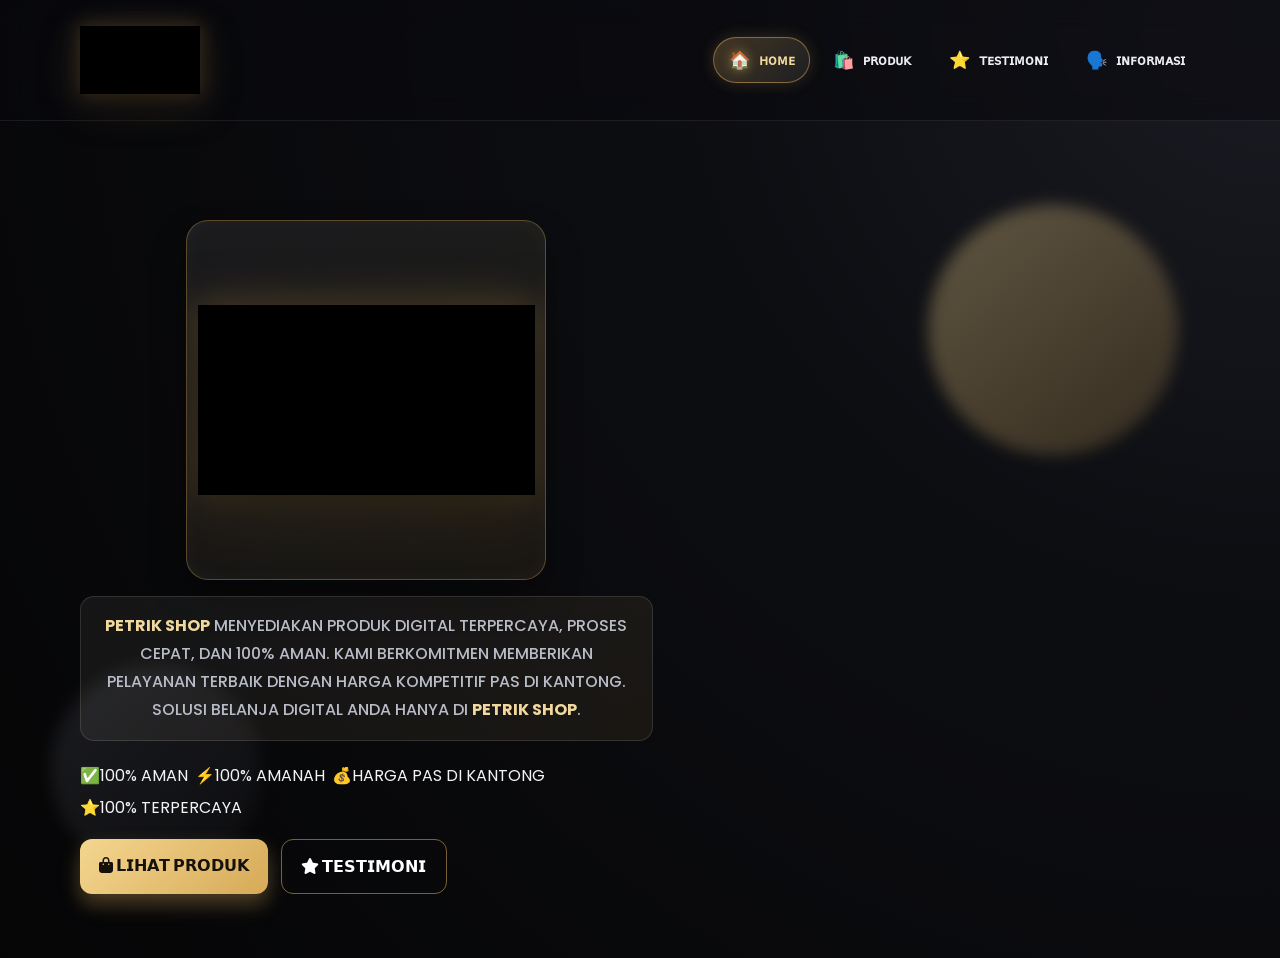
<file: index_video_logo_fixed.html>
<!DOCTYPE html>
<html lang="id">
  <head>
    <meta charset="UTF-8" />
    <meta name="viewport" content="width=device-width, initial-scale=1.0" />
    <title>𝙿𝙴𝚃𝚁𝙸𝙺 𝚂𝙷𝙾𝙿 | 🏠ʜᴏᴍᴇ</title>

    <link rel="preconnect" href="https://fonts.googleapis.com" />
    <link rel="preconnect" href="https://fonts.gstatic.com" crossorigin />
    <link
      href="https://fonts.googleapis.com/css2?family=Poppins:wght@300;400;500;600;700;800&display=swap"
      rel="stylesheet"
    />
    <link
      rel="stylesheet"
      href="https://cdnjs.cloudflare.com/ajax/libs/font-awesome/6.5.1/css/all.min.css"
    />
    <link rel="stylesheet" href="style.css" />

    <!-- FIX: supaya video logo tidak melebar di HP -->
    <style>
      html,
      body {
        width: 100%;
        max-width: 100%;
        overflow-x: hidden;
      }

      img,
      video {
        max-width: 100%;
      }

      .logo video,
      .navbar-logo {
        width: clamp(74px, 20vw, 120px);
        aspect-ratio: 1 / 1;
        height: auto;
        object-fit: contain;
        display: block;
        filter: drop-shadow(0 10px 20px rgba(0, 0, 0, 0.45))
          drop-shadow(0 0 10px rgba(214, 170, 88, 0.35));
      }

      .logo-wrapper {
        overflow: hidden;
        display: flex;
        justify-content: center;
        align-items: center;
      }

      .hero-logo,
      .hero-logo-video {
        width: 100%;
        max-width: 250px;
        aspect-ratio: 1 / 1;
        height: auto;
        object-fit: contain;
        display: block;
        margin-left: auto;
        margin-right: auto;
        border-radius: 18px;
      }

      .trust-badges {
        display: flex;
        flex-wrap: wrap;
        gap: 0.45rem;
        align-items: center;
      }

      .home-actions {
        display: flex;
        flex-wrap: wrap;
        gap: 0.8rem;
      }

      @media (max-width: 760px) {
        .container {
          width: min(100% - 28px, 1120px);
        }

        .hero-grid {
          grid-template-columns: 1fr !important;
          text-align: center;
          gap: 1.2rem;
        }

        .hero-page {
          min-height: auto;
          padding: 1.5rem 0 2.2rem;
          align-items: flex-start;
        }

        .logo video,
        .navbar-logo {
          width: clamp(74px, 20vw, 95px);
        }

        .hero-logo,
        .hero-logo-video {
          max-width: 230px !important;
        }

        .brand-description {
          font-size: 0.82rem;
          line-height: 1.6;
          max-width: 100%;
        }

        .trust-badges {
          justify-content: center;
          font-size: 0.72rem;
          line-height: 1.5;
        }

        .home-actions {
          justify-content: center;
        }

        .home-actions .btn {
          font-size: 0.75rem;
          padding: 0.72rem 0.9rem;
        }
      }
    </style>
  </head>

  <body data-page="home">
    <header class="navbar" id="navbar">
      <div class="container nav-wrap">
        <a href="index.html" class="logo" aria-label="Petrikshop Premium">
          <video
            class="site-logo navbar-logo"
            autoplay
            muted
            loop
            playsinline
            poster="assets/petrik-shop-logo.png"
          >
            <source src="assets/petrik-shop-logo.mp4" type="video/mp4" />
          </video>
        </a>

        <button
          class="menu-toggle"
          id="menuToggle"
          aria-label="Buka menu"
          aria-expanded="false"
          aria-controls="navMenu"
        >
          <span></span>
          <span></span>
          <span></span>
        </button>

        <nav class="nav-menu" id="navMenu">
          <a href="index.html" class="nav-link" data-page="home">
            <span class="nav-icon">🏠</span>
            <span>ʜᴏᴍᴇ</span>
          </a>
          <a href="produk.html" class="nav-link" data-page="produk">
            <span class="nav-icon">🛍️</span>
            <span>ᴘʀᴏᴅᴜᴋ</span>
          </a>
          <a href="testimoni.html" class="nav-link" data-page="testimoni">
            <span class="nav-icon">⭐</span>
            <span>ᴛᴇꜱᴛɪᴍᴏɴɪ</span>
          </a>
          <a href="informasi.html" class="nav-link" data-page="informasi">
            <span class="nav-icon">🗣️</span>
            <span>ɪɴꜰᴏʀᴍᴀꜱɪ</span>
          </a>
        </nav>
      </div>
    </header>

    <main class="page-section hero-page">
      <div class="bg-orb orb-1"></div>
      <div class="bg-orb orb-2"></div>

      <div class="container hero-grid">
        <section class="hero-content reveal">
          <div class="hero-branding reveal delay-1">
            <div class="logo-wrapper">
              <video
                class="site-logo hero-logo-video"
                autoplay
                muted
                loop
                playsinline
                preload="metadata"
                poster="assets/petrik-shop-logo.png"
              >
                <source src="assets/petrik-shop-logo.mp4" type="video/mp4" />
              </video>
            </div>

            <p class="brand-description">
              <span>PETRIK SHOP</span> MENYEDIAKAN PRODUK DIGITAL TERPERCAYA,
              PROSES CEPAT, DAN 100% AMAN. KAMI BERKOMITMEN MEMBERIKAN
              PELAYANAN TERBAIK DENGAN HARGA KOMPETITIF PAS DI KANTONG.
              SOLUSI BELANJA DIGITAL ANDA HANYA DI <span>PETRIK SHOP</span>.
            </p>
          </div>

          <div class="trust-badges">
            <span>✅100% AMAN</span>
            <span>⚡100% AMANAH</span>
            <span>💰HARGA PAS DI KANTONG</span>
            <span>⭐100% TERPERCAYA</span>
          </div>

          <div class="hero-actions home-actions">
            <a href="produk.html" class="btn btn-glow">
              <i class="fa-solid fa-bag-shopping"></i>
              𝗟𝗜𝗛𝗔𝗧 𝗣𝗥𝗢𝗗𝗨𝗞
            </a>

            <a href="testimoni.html" class="btn btn-outline">
              <i class="fa-solid fa-star"></i>
              𝗧𝗘𝗦𝗧𝗜𝗠𝗢𝗡𝗜
            </a>
          </div>
        </section>
      </div>
    </main>

    <script src="script.js"></script>
  </body>
</html>
</file>
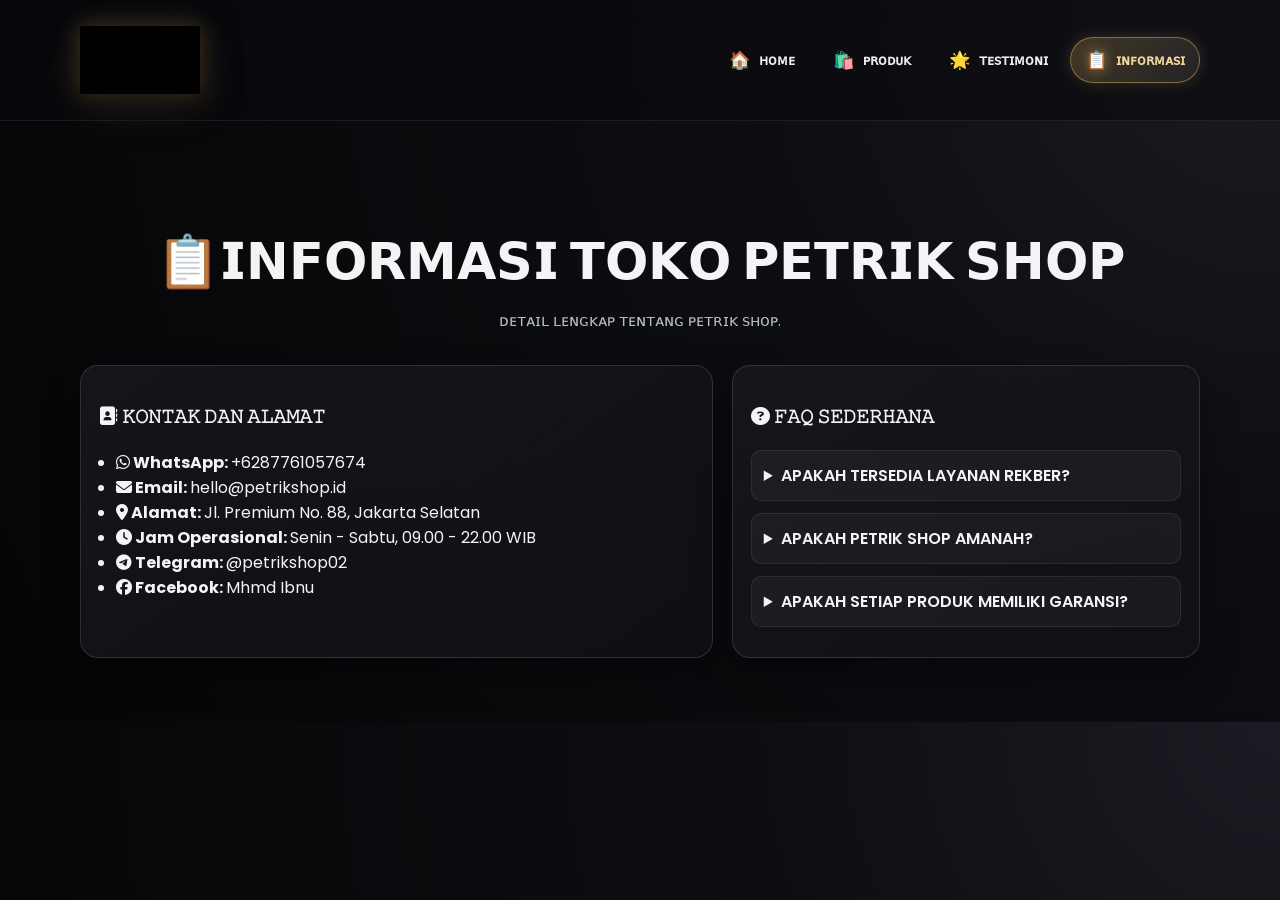
<file: informasi.html>
<!DOCTYPE html>
<html lang="id">
<head>
  <meta charset="UTF-8" />
  <meta name="viewport" content="width=device-width, initial-scale=1.0" />

  <title>𝙿𝙴𝚃𝚁𝙸𝙺 𝚂𝙷𝙾𝙿 | 📋ɪɴꜰᴏʀᴍᴀꜱɪ</title>

  <!-- Google Font -->
  <link rel="preconnect" href="https://fonts.googleapis.com" />
  <link rel="preconnect" href="https://fonts.gstatic.com" crossorigin />

  <link
    href="https://fonts.googleapis.com/css2?family=Poppins:wght@300;400;500;600;700;800&display=swap"
    rel="stylesheet"
  />

  <!-- Font Awesome -->
  <link
    rel="stylesheet"
    href="https://cdnjs.cloudflare.com/ajax/libs/font-awesome/6.5.1/css/all.min.css"
  />

  <!-- CSS -->
  <link rel="stylesheet" href="style.css" />
</head>

<body data-page="informasi">

  <!-- NAVBAR -->
  <header class="navbar" id="navbar">
    <div class="container nav-wrap">

      <!-- LOGO -->
      <a href="index.html" class="logo">
        <video
            class="site-logo navbar-logo"
            autoplay
            muted
            loop
            playsinline
            poster="assets/petrik-shop-logo.png"
          >
            <source src="assets/petrik-shop-logo.mp4" type="video/mp4" />
        </video>
      </a>

      <!-- MOBILE MENU -->
      <button
        class="menu-toggle"
        id="menuToggle"
        aria-label="Buka menu"
        aria-expanded="false"
        aria-controls="navMenu"
      >
        <span></span>
        <span></span>
        <span></span>
      </button>

      <!-- NAVIGATION -->
      <nav class="nav-menu" id="navMenu">

        <a href="index.html" class="nav-link" data-page="home">
          <span class="nav-icon">🏠</span>
          <span>ʜᴏᴍᴇ</span>
        </a>

        <a href="produk.html" class="nav-link" data-page="produk">
          <span class="nav-icon">🛍️</span>
          <span>​ᴘʀᴏᴅᴜᴋ</span>
        </a>

        <a href="testimoni.html" class="nav-link" data-page="testimoni">
          <span class="nav-icon">🌟</span>
          <span>​ᴛᴇꜱᴛɪᴍᴏɴɪ</span>
        </a>

        <a href="informasi.html" class="nav-link" data-page="informasi">
          <span class="nav-icon">📋</span>
          <span>​ɪɴꜰᴏʀᴍᴀꜱɪ​</span>
        </a>

      </nav>
    </div>
  </header>

  <!-- MAIN CONTENT -->
  <main class="page-section container">

    <!-- SECTION TITLE -->
    <section class="section-head reveal">
      <h1>📋𝗜𝗡𝗙𝗢𝗥𝗠𝗔𝗦𝗜 𝗧𝗢𝗞𝗢 𝗣𝗘𝗧𝗥𝗜𝗞 𝗦𝗛𝗢𝗣</h1>
      <p>
        ᴅᴇᴛᴀɪʟ ʟᴇɴɢᴋᴀᴘ ᴛᴇɴᴛᴀɴɢ ᴘᴇᴛʀɪᴋ ꜱʜᴏᴘ​.</p>
    </section>

    <!-- INFO SECTION -->
    <section class="info-layout">

      <!-- CONTACT CARD -->
      <article class="card info-card reveal">

        <h3>
          <i class="fa-solid fa-address-book"></i>
          𝙺𝙾𝙽𝚃𝙰𝙺 𝙳𝙰𝙽 𝙰𝙻𝙰𝙼𝙰𝚃
        </h3>

        <ul>

          <li>
            <strong>
              <i class="fa-brands fa-whatsapp"></i>
              WhatsApp:
            </strong>
            +6287761057674
          </li>

          <li>
            <strong>
              <i class="fa-solid fa-envelope"></i>
              Email:
            </strong>
            hello@petrikshop.id
          </li>

          <li>
            <strong>
              <i class="fa-solid fa-location-dot"></i>
              Alamat:
            </strong>
            Jl. Premium No. 88, Jakarta Selatan
          </li>

          <li>
            <strong>
              <i class="fa-solid fa-clock"></i>
              Jam Operasional:
            </strong>
            Senin - Sabtu, 09.00 - 22.00 WIB
          </li>

          <li>
            <strong>
              <i class="fa-brands fa-telegram"></i>
              Telegram:
            </strong>
            @petrikshop02
          </li>

          <li>
            <strong>
              <i class="fa-brands fa-facebook"></i>
              Facebook:
            </strong>
            Mhmd Ibnu
          </li>

        </ul>
      </article>

      <!-- FAQ CARD -->
      <article class="card faq-card reveal delay-1">

        <h3>
          <i class="fa-solid fa-circle-question"></i>
          𝙵𝙰𝚀 𝚂𝙴𝙳𝙴𝚁𝙷𝙰𝙽𝙰
        </h3>

        <details>
  <summary>APAKAH TERSEDIA LAYANAN REKBER?</summary>
  <p>
    Ya, Petrik Shop menyediakan layanan rekber/transaksi aman untuk menjaga
    kenyamanan dan kepercayaan pelanggan.
  </p>
</details>

<details>
  <summary>APAKAH PETRIK SHOP AMANAH?</summary>
  <p>
    Tentu, Petrik Shop telah dipercaya banyak pelanggan dengan pelayanan cepat,
    aman, dan respon yang profesional.
  </p>
</details>

<details>
  <summary>APAKAH SETIAP PRODUK MEMILIKI GARANSI?</summary>
  <p>
    Ya, beberapa produk menyediakan garansi sesuai ketentuan yang berlaku pada
    masing-masing produk.
  </p>
</details>

      </article>

    </section>
  </main>

  <!-- SCRIPT -->
  <script src="script.js"></script>

</body>
</html>
</file>
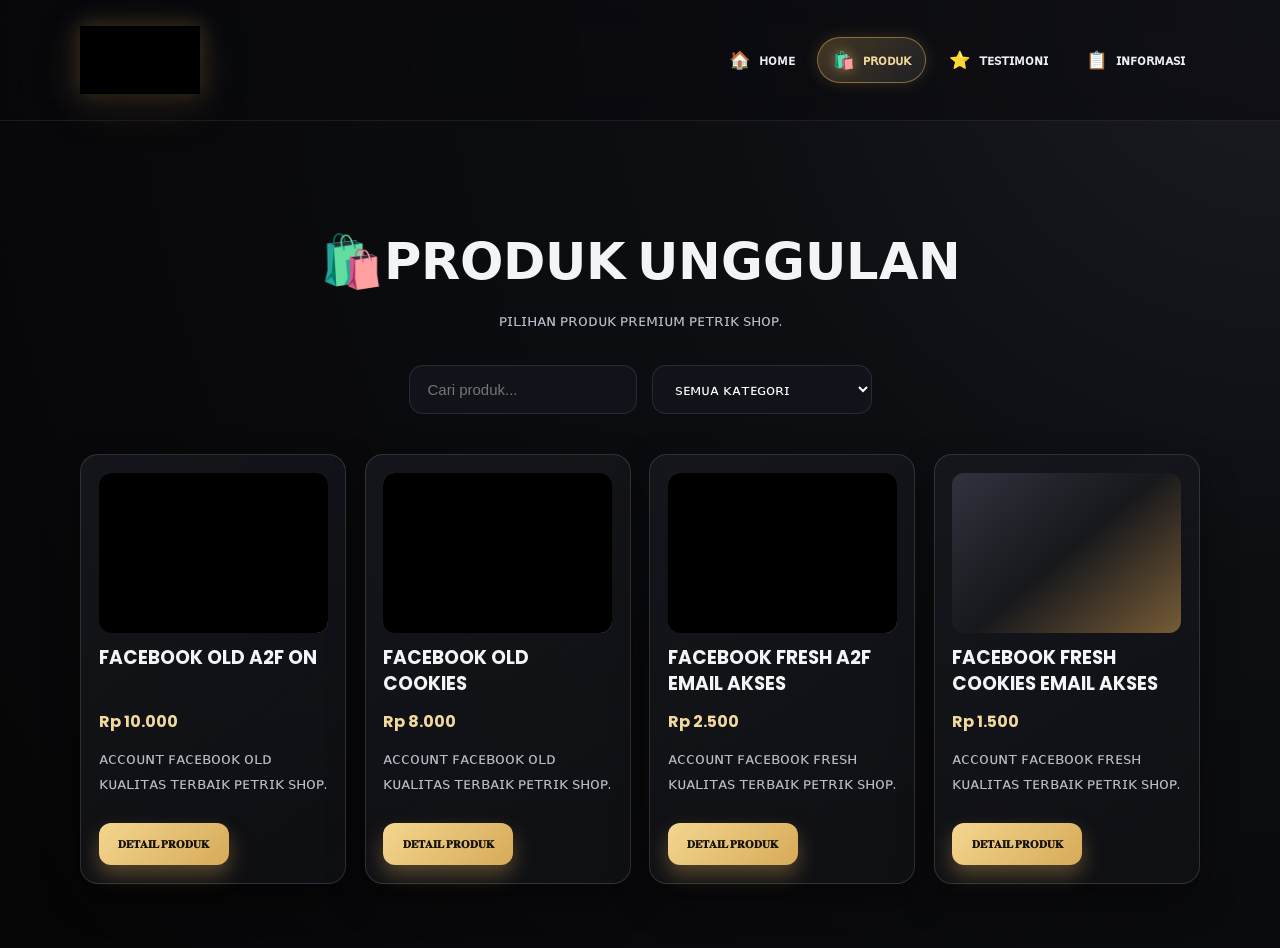
<file: produk.html>
<!DOCTYPE html>
<html lang="id">
  <head>
    <meta charset="UTF-8" />
    <meta name="viewport" content="width=device-width, initial-scale=1.0" />
    <title>𝙿𝙴𝚃𝚁𝙸𝙺 𝚂𝙷𝙾𝙿 | 🛍️ᴘʀᴏᴅᴜᴋ</title>

    <link rel="preconnect" href="https://fonts.googleapis.com" />
    <link rel="preconnect" href="https://fonts.gstatic.com" crossorigin />
    <link
      href="https://fonts.googleapis.com/css2?family=Poppins:wght@300;400;500;600;700;800&display=swap"
      rel="stylesheet"
    />
    <link rel="stylesheet" href="style.css" />
  </head>

  <body data-page="produk">
    <header class="navbar" id="navbar">
      <div class="container nav-wrap">
        <a href="index.html" class="logo">
          <video
            class="site-logo navbar-logo"
            autoplay
            muted
            loop
            playsinline
            poster="assets/petrik-shop-logo.png"
          >
            <source src="assets/petrik-shop-logo.mp4" type="video/mp4" />
          </video>
        </a>

        <button
          class="menu-toggle"
          id="menuToggle"
          aria-label="Buka menu"
          aria-expanded="false"
          aria-controls="navMenu"
        >
          <span></span>
          <span></span>
          <span></span>
        </button>

        <nav class="nav-menu" id="navMenu">
          <a href="index.html" class="nav-link" data-page="home">
            <span class="nav-icon">🏠</span>
            <span>ʜᴏᴍᴇ</span>
          </a>

          <a href="produk.html" class="nav-link" data-page="produk">
            <span class="nav-icon">🛍️</span>
            <span>ᴘʀᴏᴅᴜᴋ</span>
          </a>

          <a href="testimoni.html" class="nav-link" data-page="testimoni">
            <span class="nav-icon">⭐</span>
            <span>ᴛᴇꜱᴛɪᴍᴏɴɪ</span>
          </a>

          <a href="informasi.html" class="nav-link" data-page="informasi">
            <span class="nav-icon">📋</span>
            <span>ɪɴꜰᴏʀᴍᴀꜱɪ</span>
          </a>
        </nav>
      </div>
    </header>

    <main class="page-section container">
      <section class="section-head reveal">
        <h1>🛍️𝗣𝗥𝗢𝗗𝗨𝗞 𝗨𝗡𝗚𝗚𝗨𝗟𝗔𝗡</h1>
        <p>ᴘɪʟɪʜᴀɴ ᴘʀᴏᴅᴜᴋ ᴘʀᴇᴍɪᴜᴍ ᴘᴇᴛʀɪᴋ ꜱʜᴏᴘ.</p>
      </section>

      <section class="product-tools reveal">
        <input
          type="text"
          id="searchInput"
          placeholder="Cari produk..."
          class="search-box"
        />

        <select id="categoryFilter" class="filter-box">
          <option value="all">ꜱᴇᴍᴜᴀ ᴋᴀᴛᴇɢᴏʀɪ</option>
          <option value="facebook">ꜰᴀᴄᴇʙᴏᴏᴋ</option>
          <option value="minecraft">ᴍɪɴᴇᴄʀᴀꜰᴛ</option>
          <option value="bm">ʙᴜꜱꜱɪɴᴇꜱ ᴍᴀɴᴀɢᴇʀ</option>
          <option value="apps">ᴀᴘᴘꜱ ᴘʀᴇᴍɪᴜᴍ</option>
        </select>
      </section>

      <section class="product-grid">
        <article class="card product-card reveal" data-category="facebook">
          <div class="product-image">
            <video autoplay muted loop playsinline poster="assets/facebook.png">
              <source src="assets/facebook.mp4" type="video/mp4" />
            </video>
          </div>

          <h3>FACEBOOK OLD A2F ON</h3>
          <p class="price">Rp 10.000</p>
          <p class="desc">
            ᴀᴄᴄᴏᴜɴᴛ ꜰᴀᴄᴇʙᴏᴏᴋ ᴏʟᴅ ᴋᴜᴀʟɪᴛᴀꜱ ᴛᴇʀʙᴀɪᴋ ᴘᴇᴛʀɪᴋ ꜱʜᴏᴘ.
          </p>

          <a href="detailfbolda2f.html" class="btn btn-glow">
            𝐃𝐄𝐓𝐀𝐈𝐋 𝐏𝐑𝐎𝐃𝐔𝐊
          </a>
        </article>

        <article class="card product-card reveal delay-1" data-category="facebook">
          <div class="product-image">
            <video autoplay muted loop playsinline poster="assets/facebook.png">
              <source src="assets/facebook.mp4" type="video/mp4" />
            </video>
          </div>

          <h3>FACEBOOK OLD COOKIES</h3>
          <p class="price">Rp 8.000</p>
          <p class="desc">
            ᴀᴄᴄᴏᴜɴᴛ ꜰᴀᴄᴇʙᴏᴏᴋ ᴏʟᴅ ᴋᴜᴀʟɪᴛᴀꜱ ᴛᴇʀʙᴀɪᴋ ᴘᴇᴛʀɪᴋ ꜱʜᴏᴘ.
          </p>

          <a href="detailfboldcookies.html" class="btn btn-glow">
            𝐃𝐄𝐓𝐀𝐈𝐋 𝐏𝐑𝐎𝐃𝐔𝐊
          </a>
        </article>

        <article class="card product-card reveal delay-2" data-category="facebook">
          <div class="product-image">
            <video autoplay muted loop playsinline poster="assets/facebook.png">
              <source src="assets/facebook.mp4" type="video/mp4" />
            </video>
          </div>

          <h3>FACEBOOK FRESH A2F EMAIL AKSES</h3>
          <p class="price">Rp 2.500</p>
          <p class="desc">
            ᴀᴄᴄᴏᴜɴᴛ ꜰᴀᴄᴇʙᴏᴏᴋ ꜰʀᴇꜱʜ ᴋᴜᴀʟɪᴛᴀꜱ ᴛᴇʀʙᴀɪᴋ ᴘᴇᴛʀɪᴋ ꜱʜᴏᴘ.
          </p>

          <a href="detailfbfresha2f.html" class="btn btn-glow">
            𝐃𝐄𝐓𝐀𝐈𝐋 𝐏𝐑𝐎𝐃𝐔𝐊
          </a>
        </article>

        <article class="card product-card reveal delay-3" data-category="facebook">
          <div class="product-image">
           <video autoplay muted loop playsinline>
  <source src="assets/facebook.mp4" type="video/mp4">
           </video>
          </div>

          <h3>FACEBOOK FRESH COOKIES EMAIL AKSES</h3>
          <p class="price">Rp 1.500</p>
          <p class="desc">
            ᴀᴄᴄᴏᴜɴᴛ ꜰᴀᴄᴇʙᴏᴏᴋ ꜰʀᴇꜱʜ ᴋᴜᴀʟɪᴛᴀꜱ ᴛᴇʀʙᴀɪᴋ ᴘᴇᴛʀɪᴋ ꜱʜᴏᴘ.
          </p>

          <a href="detailfbfreshcookies.html" class="btn btn-glow">
            𝐃𝐄𝐓𝐀𝐈𝐋 𝐏𝐑𝐎𝐃𝐔𝐊
          </a>
        </article>
      </section>
    </main>

    <script src="script.js"></script>
  </body>
  </html>
</file>
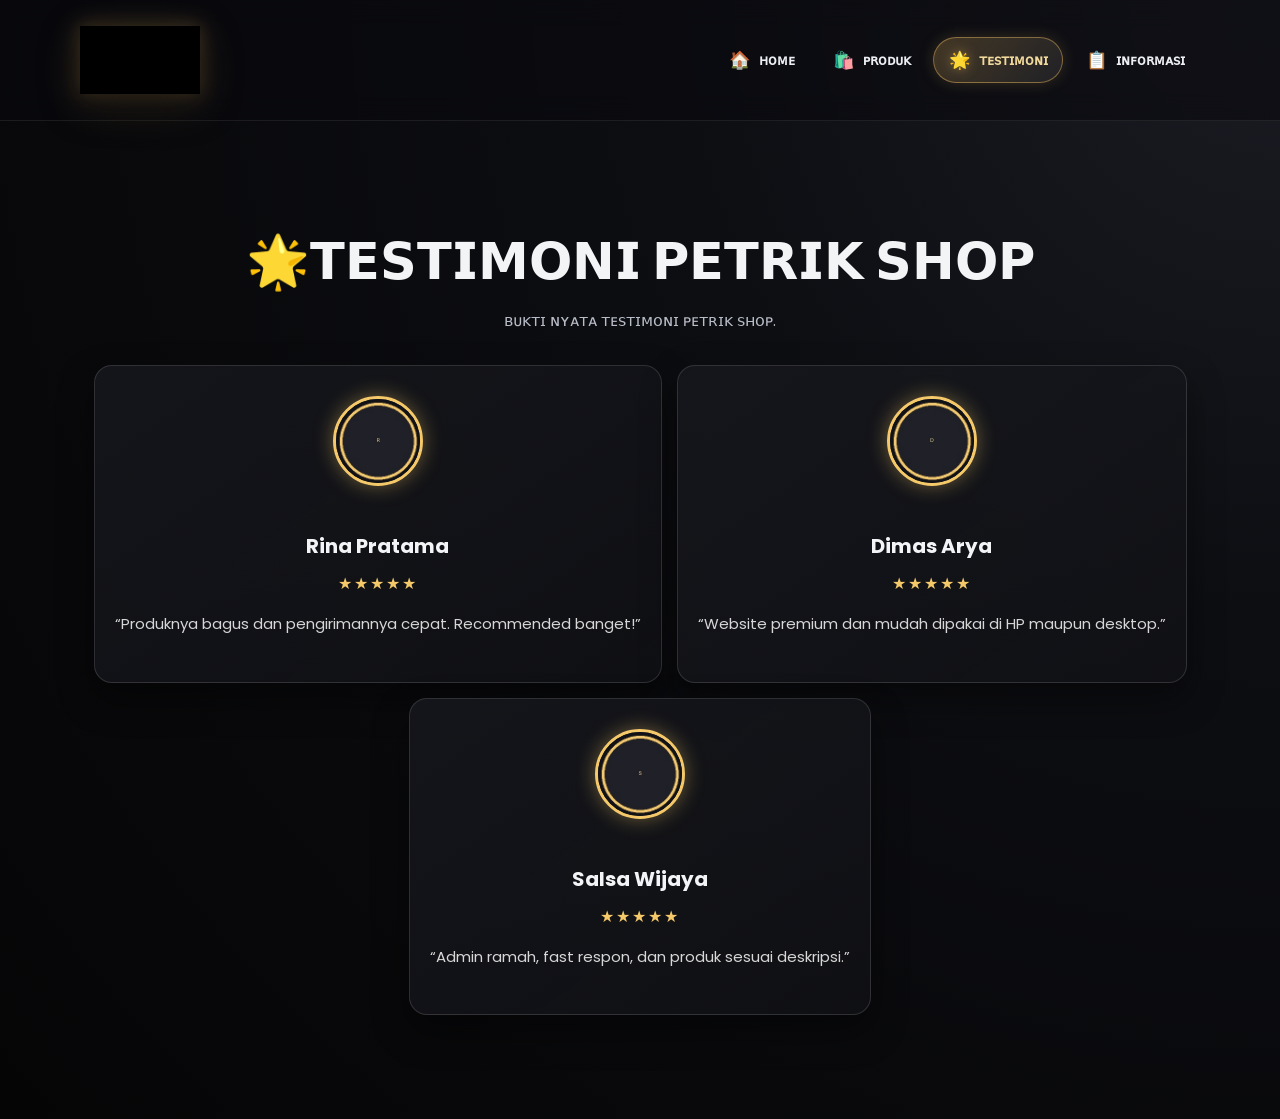
<file: testimoni.html>
<!DOCTYPE html>
<html lang="id">
  <head>
    <meta charset="UTF-8" />
    <meta name="viewport" content="width=device-width, initial-scale=1.0" />
    <title>𝙿𝙴𝚃𝚁𝙸𝙺 𝚂𝙷𝙾𝙿 | 🌟​ᴛᴇꜱᴛɪᴍᴏɴɪ</title>
    <link rel="preconnect" href="https://fonts.googleapis.com" />
    <link rel="preconnect" href="https://fonts.gstatic.com" crossorigin />
    <link href="https://fonts.googleapis.com/css2?family=Poppins:wght@300;400;500;600;700;800&display=swap" rel="stylesheet" />
    <link rel="stylesheet" href="style.css" />
  </head>
  <body data-page="testimoni">
    <header class="navbar" id="navbar">
      <div class="container nav-wrap">
        <a href="index.html" class="logo" aria-label="Petrik Shop Home">
          <video
            class="site-logo navbar-logo"
            autoplay
            muted
            loop
            playsinline
            preload="metadata"
            poster="assets/petrik-shop-logo.png"
          >
            <source src="assets/petrik-shop-logo.mp4" type="video/mp4" />
          </video>
        </a>
        <button class="menu-toggle" id="menuToggle" aria-label="Buka menu" aria-expanded="false" aria-controls="navMenu"><span></span><span></span><span></span></button>
        <nav class="nav-menu" id="navMenu">
          <a href="index.html" class="nav-link" data-page="home"><span class="nav-icon">🏠</span><span>ʜᴏᴍᴇ​​</span></a>
          <a href="produk.html" class="nav-link" data-page="produk"><span class="nav-icon">🛍️</span><span>ᴘʀᴏᴅᴜᴋ</span></a>
          <a href="testimoni.html" class="nav-link" data-page="testimoni"><span class="nav-icon">🌟</span><span>​ᴛᴇꜱᴛɪᴍᴏɴɪ​</span></a>
          <a href="informasi.html" class="nav-link" data-page="informasi"><span class="nav-icon">📋</span><span>​ɪɴꜰᴏʀᴍᴀꜱɪ</span></a>
        </nav>
      </div>
    </header>

    <main class="page-section container">
      <section class="section-head reveal"><h1>🌟𝗧𝗘𝗦𝗧𝗜𝗠𝗢𝗡𝗜 𝗣𝗘𝗧𝗥𝗜𝗞 𝗦𝗛𝗢𝗣</h1><p>​ʙᴜᴋᴛɪ ɴʏᴀᴛᴀ ᴛᴇꜱᴛɪᴍᴏɴɪ ᴘᴇᴛʀɪᴋ ꜱʜᴏᴘ​.</p></section>
      <section class="product-tools reveal">

  <article class="card testimonial-card">
    <img src="assets/testi1.jpg" alt="Customer 1" class="testi-img" />

    <h3>Rina Pratama</h3>

    <div class="stars">★★★★★</div>

    <p>
      “Produknya bagus dan pengirimannya cepat. Recommended banget!”
    </p>
  </article>

  <article class="card testimonial-card">
    <img src="assets/testi2.jpg" alt="Customer 2" class="testi-img" />

    <h3>Dimas Arya</h3>

    <div class="stars">★★★★★</div>

    <p>
      “Website premium dan mudah dipakai di HP maupun desktop.”
    </p>
  </article>

  <article class="card testimonial-card">
    <img src="assets/testi3.jpg" alt="Customer 3" class="testi-img" />

    <h3>Salsa Wijaya</h3>

    <div class="stars">★★★★★</div>

    <p>
      “Admin ramah, fast respon, dan produk sesuai deskripsi.”
    </p>
  </article>

</section>
    </main>
    <script src="script.js"></script>
  </body>
</html>
</file>
<file: style.css>
:root {
  --bg: #08090b;
  --surface: rgba(17, 18, 22, 0.75);
  --surface-2: rgba(23, 24, 30, 0.84);
  --text: #f3f4f6;
  --muted: #b8bcc7;
  --gold: #d6aa58;
  --gold-soft: #f1d99d;
  --border: rgba(255, 255, 255, 0.13);
  --shadow: 0 16px 36px rgba(0, 0, 0, 0.42);
}
* { box-sizing: border-box; }
html { scroll-behavior: smooth; }
body {
  margin: 0;
  font-family: "Poppins", sans-serif;
  color: var(--text);
  background: radial-gradient(circle at top right, #1b1c23 0%, #0d0e12 36%, #050506 100%);
}
.container { width: min(1120px, 92%); margin: 0 auto; }
.page-section { padding: 6.2rem 0 4rem; position: relative; }

.navbar {
  position: sticky; top: 0; z-index: 999;
  background: rgba(10, 10, 14, 0.58);
  border-bottom: 1px solid rgba(255, 255, 255, 0.08);
  backdrop-filter: blur(14px);
  transition: all .35s ease;
}
.navbar.scrolled { background: rgba(8, 9, 12, 0.9); border-bottom-color: rgba(214,170,88,.35); box-shadow: var(--shadow); }
.nav-wrap { min-height: 76px; display: flex; align-items: center; justify-content: space-between; gap: 1rem; }
.logo { text-decoration: none; color: var(--text); display: inline-flex; align-items: center; }
.site-logo {
  width: 100%;
  height: auto;
  display: block;
  filter: drop-shadow(0 10px 20px rgba(0,0,0,.45)) drop-shadow(0 0 10px rgba(214,170,88,.35));
}
.navbar-logo {
  width: clamp(92px, 11vw, 120px);
  aspect-ratio: 1 / 1;
  object-fit: contain;
}
.logo-wrapper {
  width: min(300px, 70vw);
  margin: 0 auto .85rem;
  padding: .8rem;
  border-radius: 22px;
  border: 1px solid rgba(214,170,88,.35);
  background: linear-gradient(145deg, rgba(255,255,255,.07), rgba(214,170,88,.08));
  box-shadow: 0 18px 34px rgba(0,0,0,.35), inset 0 0 20px rgba(255,255,255,.04);
}
.hero-logo {
  max-width: 250px;
  margin: 0 auto;
}
.hero-branding {
  text-align: center;
  margin-bottom: 1rem;
}
.brand-description {
  margin: 0 auto 1.4rem;
  max-width: 760px;
  padding: .95rem 1rem;
  border-radius: 14px;
  background: linear-gradient(145deg, rgba(255,255,255,.06), rgba(214,170,88,.08));
  border: 1px solid rgba(255,255,255,.12);
  color: #e7ebf3;
  font-weight: 500;
  line-height: 1.75;
}
.brand-description span { color: var(--gold-soft); font-weight: 700; }

.nav-menu { display: flex; gap: .45rem; align-items: center; }
.nav-link {
  text-decoration: none; color: #eceef3; font-size: .9rem; font-weight: 600;
  padding: .58rem .9rem; border-radius: 999px; display: inline-flex; align-items: center; gap: .5rem;
  border: 1px solid transparent; transition: .25s ease;
}
.nav-icon { font-size: 1.08rem; width: 22px; text-align: center; transition: transform .25s ease, filter .25s ease, color .25s ease; }
.nav-link:hover { border-color: rgba(214,170,88,.35); background: linear-gradient(135deg, rgba(214,170,88,.18), rgba(255,255,255,.08)); }
.nav-link.active { color: var(--gold-soft); border-color: rgba(214,170,88,.52); background: linear-gradient(135deg, rgba(214,170,88,.28), rgba(255,255,255,.08)); box-shadow: 0 0 16px rgba(214,170,88,.2); }
.nav-link.active .nav-icon { color: var(--gold-soft); filter: drop-shadow(0 0 6px rgba(214,170,88,.58)); }
.nav-link:hover .nav-icon { transform: scale(1.12); filter: drop-shadow(0 0 8px rgba(214,170,88,.65)); }

.menu-toggle { display: none; background: transparent; border: 0; cursor: pointer; }
.menu-toggle span { display: block; width: 24px; height: 2px; margin: 5px 0; background: #fff; transition: .3s; }

.hero-page { min-height: calc(100vh - 76px); overflow: hidden; display: flex; align-items: center; }
.hero-grid { display: grid; grid-template-columns: 1.05fr .95fr; gap: 1.8rem; align-items: center; }
.tagline { display: inline-block; padding: .3rem .8rem; border-radius: 999px; border: 1px solid rgba(214,170,88,.48); color: var(--gold-soft); }
h1 { font-size: clamp(1.85rem, 4.1vw, 3.2rem); line-height: 1.2; margin: .65rem 0 1rem; }
.section-head { text-align: center; margin-bottom: 2rem; }
.section-head p, .hero-content p, .desc { color: var(--muted); }
.hero-actions { display: flex; flex-wrap: wrap; gap: .8rem; margin-top: 1.2rem; }

.btn {
  border: none; cursor: pointer; text-decoration: none; display: inline-block;
  padding: .88rem 1.2rem; border-radius: 12px; font-weight: 700;
  color: #16110a; background: linear-gradient(135deg, #f4d68f, #d6aa58);
  transition: transform .25s ease, box-shadow .25s ease;
}
.btn:hover { transform: translateY(-2px); }
.btn-glow { box-shadow: 0 10px 20px rgba(214,170,88,.35); }
.btn-glow:hover { box-shadow: 0 14px 30px rgba(214,170,88,.5); }
.btn-outline { color: #fff; border: 1px solid rgba(214,170,88,.55); background: transparent; }

.card, .banner-card {
  background: linear-gradient(145deg, var(--surface-2), var(--surface));
  border: 1px solid var(--border);
  box-shadow: var(--shadow);
  border-radius: 18px;
}
.banner-card { padding: 1.35rem; transform-style: preserve-3d; transform: perspective(900px) rotateY(-8deg) rotateX(3deg); }
.banner-badge { display: inline-block; border: 1px solid rgba(214,170,88,.4); background: rgba(214,170,88,.15); border-radius: 999px; padding: .3rem .7rem; font-size: .82rem; }
.banner-stats { display: grid; grid-template-columns: repeat(3,1fr); gap: .8rem; margin-top: 1.25rem; }
.banner-stats div { padding: .55rem; text-align: center; border-radius: 10px; background: rgba(255,255,255,.05); }
.banner-stats span { color: var(--muted); font-size: .82rem; display: block; }

.product-grid { display: grid; grid-template-columns: repeat(4,minmax(0,1fr)); gap: 1.15rem; }
.testimonial-grid { display: grid; grid-template-columns: repeat(3,minmax(0,1fr)); gap: 1.15rem; }
.info-layout { display: grid; grid-template-columns: 1.15fr .85fr; gap: 1.2rem; }
.card { padding: 1.1rem; transition: transform .35s ease, box-shadow .35s ease; }
.product-card { transform-style: preserve-3d; }
.product-card:hover { transform: perspective(900px) rotateX(5deg) rotateY(-4deg) translateY(-7px); box-shadow: 0 20px 32px rgba(0,0,0,.45); }
.product-image { height: 160px; border-radius: 12px; display: grid; place-items: center; margin-bottom: .8rem; background: linear-gradient(140deg, #31323d, #17181c, #775c36); }
.price { color: var(--gold-soft); font-weight: 700; }
.stars { color: #ffd676; letter-spacing: 2px; }
.info-card ul { margin: 0; padding-left: 1.1rem; }
.faq-card details { margin-bottom: .75rem; padding: .75rem; border-radius: 10px; border: 1px solid rgba(255,255,255,.08); background: rgba(255,255,255,.04); }
.faq-card summary { cursor: pointer; font-weight: 600; }

.bg-orb { position: absolute; border-radius: 50%; filter: blur(8px); opacity: .34; pointer-events: none; }
.orb-1 { width: 250px; height: 250px; right: 8%; top: 10%; background: linear-gradient(135deg, #f6d892, #7b5e33); }
.orb-2 { width: 210px; height: 210px; left: 4%; bottom: 10%; background: linear-gradient(135deg, #45474f, #16171b); }

.reveal { opacity: 0; transform: translateY(26px); transition: opacity .7s ease, transform .7s ease; }
.reveal.show { opacity: 1; transform: translateY(0); }
.delay-1 { transition-delay: .12s; }
.delay-2 { transition-delay: .22s; }
.delay-3 { transition-delay: .32s; }

@media (max-width: 1024px) {
  .hero-grid, .testimonial-grid, .info-layout { grid-template-columns: 1fr; }
  .product-grid { grid-template-columns: repeat(2,minmax(0,1fr)); }
}

@media (max-width: 760px) {
  .page-section { padding-top: 5.4rem; }
  .nav-wrap { min-height: 68px; }
  .menu-toggle { display: block; z-index: 1200; }
  .nav-menu {
    position: absolute; top: 72px; left: 4%; right: 4%;
    display: grid; gap: .45rem; padding: .65rem;
    background: rgba(16,18,24,.9);
    border: 1px solid rgba(255,255,255,.12);
    border-radius: 14px;
    box-shadow: 0 16px 34px rgba(0,0,0,.35);
    backdrop-filter: blur(10px);
    opacity: 0; visibility: hidden; transform: translateY(-10px) scale(.98);
    transition: opacity .28s ease, transform .28s ease, visibility .28s ease;
  }
  .nav-menu.open { opacity: 1; visibility: visible; transform: translateY(0) scale(1); }
  .nav-link { width: 100%; justify-content: flex-start; }
  .hero-page { min-height: auto; }
  .product-grid { grid-template-columns: 1fr; }
  .logo-wrapper { width: min(240px, 78vw); padding: .6rem; }
  .hero-logo { max-width: 190px; }
  .brand-description { font-size: .94rem; line-height: 1.65; }
  .navbar-logo { width: clamp(74px, 20vw, 95px); }
}
.product-tools {
  display: flex;
  gap: 15px;
  justify-content: center;
  margin-bottom: 40px;
  flex-wrap: wrap;
}

.search-box,
.filter-box {
  padding: 14px 18px;
  border-radius: 14px;
  border: 1px solid rgba(255,255,255,0.1);
  background: rgba(20,20,30,0.8);
  color: white;
  font-size: 15px;
  outline: none;
  min-width: 220px;
}

.search-box:focus,
.filter-box:focus {
  border-color: #f5c96a;
  box-shadow: 0 0 15px rgba(245,201,106,0.4);
}
.testimonial-grid {
  display: grid;
  grid-template-columns: repeat(auto-fit, minmax(280px, 1fr));
  gap: 25px;
  margin-top: 50px;
}

.testimonial-card {
  text-align: center;
  padding: 30px 20px;
}

.testi-img {
  width: 90px;
  height: 90px;
  border-radius: 50%;
  object-fit: cover;
  margin-bottom: 18px;
  border: 3px solid #f5c96a;
  box-shadow: 0 0 20px rgba(245,201,106,0.4);
}

.testimonial-card h3 {
  margin-bottom: 10px;
  font-size: 20px;
}

.stars {
  color: #f5c96a;
  margin-bottom: 15px;
  letter-spacing: 2px;
}

.testimonial-card p {
  color: #d7d7d7;
  line-height: 1.7;
  font-size: 15px;
}

/* ===== FIX POSISI TOMBOL DETAIL PRODUK ===== */
/* Membuat semua card produk punya susunan sama */
.product-card {
  display: flex;
  flex-direction: column;
  min-height: 430px;
}

/* Area gambar dibuat tetap sama */
.product-card .product-image {
  height: 160px;
  flex-shrink: 0;
}

/* Area judul dibuat sama tinggi supaya tombol tidak naik turun */
.product-card h3 {
  min-height: 52px;
  line-height: 1.35;
  margin: 0 0 .75rem;
  display: flex;
  align-items: flex-start;
}

/* Area harga tetap rapi */
.product-card .price {
  margin: 0 0 .7rem;
}

/* Area deskripsi dibuat sama tinggi */
.product-card .desc {
  min-height: 58px;
  margin: 0 0 1rem;
}

/* Tombol dikunci ke bawah card */
.product-card .btn {
  margin-top: auto;
  width: 130px;
  height: 42px;
  padding: 0;
  display: inline-flex;
  align-items: center;
  justify-content: center;
  align-self: flex-start;
  font-size: 11px;
  white-space: nowrap;
  text-align: center;
}
.product-image {
  overflow: hidden;
}

.product-image video {
  width: 100%;
  height: 100%;
  object-fit: contain;
  border-radius: 12px;
  display: block;
}
/* ===== FIX TAMPILAN MOBILE + VIDEO/LOGO RESPONSIVE ===== */
html,
body {
  width: 100%;
  max-width: 100%;
  overflow-x: hidden;
}

img,
video {
  max-width: 100%;
}

/* Video / logo besar di halaman home */
.hero-page video,
.hero-page img,
.logo-wrapper video,
.logo-wrapper img,
.hero-logo-video {
  width: 100%;
  max-width: 420px;
  height: auto;
  display: block;
  margin-left: auto;
  margin-right: auto;
  object-fit: contain;
}

/* Biar card/video produk rapi */
.product-image {
  overflow: hidden;
}

.product-image img,
.product-image video {
  width: 100%;
  height: 100%;
  object-fit: cover;
  border-radius: 12px;
  display: block;
}

/* Khusus HP */
@media (max-width: 760px) {
  .container {
    width: min(100% - 28px, 1120px);
  }

  .hero-grid {
    grid-template-columns: 1fr !important;
    text-align: center;
    gap: 1.2rem;
  }

  .hero-page {
    min-height: auto;
    padding: 1.5rem 0 2.2rem;
  }

  .hero-page video,
  .hero-page img,
  .logo-wrapper video,
  .logo-wrapper img,
  .hero-logo-video {
    max-width: 280px !important;
  }

  .banner-card {
    transform: none !important;
    max-width: 100%;
    margin: 0 auto;
  }

  .hero-content,
  .hero-branding {
    width: 100%;
    max-width: 100%;
  }

  .brand-description,
  .hero-content p {
    font-size: 0.82rem;
    line-height: 1.6;
  }

  .hero-actions {
    justify-content: center;
  }

  .hero-actions .btn {
    font-size: 0.75rem;
    padding: 0.72rem 0.9rem;
  }
    }

/* ===== FIX LOGO VIDEO TENGAH HOME ===== */
.logo-wrapper {
  width: min(360px, 86vw);
  min-height: 160px;
  margin: 0 auto 1rem;
  padding: .65rem;
  overflow: hidden;
  display: flex;
  align-items: center;
  justify-content: center;
}

.hero-logo-video {
  width: 100%;
  max-width: 300px;
  aspect-ratio: 1 / 1;
  height: auto;
  object-fit: contain;
  display: block;
  border-radius: 18px;
  filter: drop-shadow(0 16px 30px rgba(0, 0, 0, 0.55))
          drop-shadow(0 0 18px rgba(214, 170, 88, 0.35));
}

.logo .navbar-logo,
.logo video.navbar-logo {
  width: clamp(74px, 20vw, 120px);
  aspect-ratio: 1 / 1;
  height: auto;
  object-fit: contain;
  display: block;
}

@media (max-width: 760px) {
  .logo-wrapper {
    width: min(300px, 88vw);
    min-height: 130px;
    padding: .55rem;
  }

  .hero-logo-video {
    max-width: 240px !important;
  }

  .logo .navbar-logo,
  .logo video.navbar-logo {
    width: clamp(74px, 20vw, 95px);
  }
}

/* ===== HALAMAN DETAIL PRODUK ===== */
.detail-page {
  padding-top: 2.2rem;
}

.detail-breadcrumb {
  display: flex;
  align-items: center;
  flex-wrap: wrap;
  gap: .55rem;
  margin-bottom: 1.4rem;
  color: var(--muted);
  font-size: .82rem;
  font-weight: 700;
  letter-spacing: .6px;
  text-transform: uppercase;
}

.detail-breadcrumb a {
  color: #e7ebf3;
  text-decoration: none;
}

.detail-breadcrumb strong {
  color: var(--gold-soft);
}

.detail-grid {
  display: grid;
  grid-template-columns: minmax(0, .96fr) minmax(0, 1.04fr);
  gap: 1.25rem;
  align-items: start;
}

.detail-media-card,
.detail-info-card,
.detail-desc-card,
.detail-spec-card {
  border-radius: 22px;
}

.detail-media-card {
  padding: 1rem;
}

.detail-video-box {
  position: relative;
  min-height: 360px;
  overflow: hidden;
  border-radius: 18px;
  background: #050506;
  display: grid;
  place-items: center;
}

.detail-video-box::before {
  content: "";
  position: absolute;
  inset: 0;
  background: radial-gradient(circle at 50% 35%, rgba(241,217,157,.16), transparent 35%),
              linear-gradient(135deg, rgba(255,255,255,.08), transparent 38%, rgba(214,170,88,.10));
  pointer-events: none;
  z-index: 1;
}

.detail-video-box video {
  width: 100%;
  height: 100%;
  max-height: 430px;
  object-fit: cover;
  border-radius: 18px;
  display: block;
}

.detail-badges {
  display: flex;
  flex-wrap: wrap;
  gap: .6rem;
  margin-top: .85rem;
}

.detail-badges span {
  display: inline-flex;
  align-items: center;
  gap: .3rem;
  padding: .55rem .75rem;
  border: 1px solid rgba(214,170,88,.36);
  border-radius: 999px;
  color: var(--gold-soft);
  background: rgba(214,170,88,.11);
  font-size: .76rem;
  font-weight: 800;
}

.detail-info-card {
  padding: 1.45rem;
}

.detail-label {
  margin: 0 0 .7rem;
  color: var(--gold-soft);
  font-size: .82rem;
  font-weight: 900;
  letter-spacing: 1px;
  text-transform: uppercase;
}

.detail-info-card h1 {
  margin: 0;
  font-size: clamp(2rem, 5vw, 3.25rem);
  line-height: 1.05;
  font-weight: 900;
  letter-spacing: -1.4px;
  text-transform: uppercase;
}

.detail-rating {
  display: flex;
  align-items: center;
  flex-wrap: wrap;
  gap: .55rem;
  margin-top: .85rem;
  color: var(--muted);
  font-size: .86rem;
  font-weight: 700;
}

.detail-price-box {
  margin-top: 1.25rem;
  padding: 1rem;
  border: 1px solid rgba(214,170,88,.28);
  border-radius: 18px;
  background: linear-gradient(135deg, rgba(214,170,88,.16), rgba(255,255,255,.045));
}

.detail-price-box span {
  display: block;
  color: var(--muted);
  font-size: .78rem;
  font-weight: 800;
  letter-spacing: .7px;
  text-transform: uppercase;
}

.detail-price-box strong {
  display: block;
  margin-top: .15rem;
  color: var(--gold-soft);
  font-size: 2rem;
  font-weight: 900;
}

.detail-short {
  margin: 1rem 0 0;
  color: var(--muted);
  line-height: 1.75;
  font-weight: 500;
}

.detail-qty-wrap {
  margin-top: 1.15rem;
}

.detail-qty-wrap p {
  margin: 0 0 .5rem;
  color: #e7ebf3;
  font-size: .82rem;
  font-weight: 900;
  letter-spacing: .8px;
  text-transform: uppercase;
}

.detail-qty {
  width: fit-content;
  display: flex;
  overflow: hidden;
  border: 1px solid rgba(255,255,255,.14);
  border-radius: 14px;
  background: rgba(255,255,255,.04);
}

.detail-qty button,
.detail-qty input {
  width: 46px;
  height: 44px;
  border: 0;
  outline: none;
  color: var(--text);
  background: transparent;
  font: inherit;
  font-weight: 900;
  text-align: center;
}

.detail-qty button {
  cursor: pointer;
}

.detail-qty button:hover {
  color: #16110a;
  background: linear-gradient(135deg, #f4d68f, #d6aa58);
}

.detail-actions {
  display: grid;
  grid-template-columns: repeat(2, minmax(0, 1fr));
  gap: .75rem;
  margin-top: 1.25rem;
}

.detail-actions .btn,
.detail-back {
  display: inline-flex;
  align-items: center;
  justify-content: center;
  min-height: 52px;
  text-align: center;
}

.btn-wa {
  color: #fff;
  background: linear-gradient(135deg, #2bd56f, #16a34a);
  box-shadow: 0 10px 20px rgba(37, 211, 102, .22);
}

.detail-back {
  width: 100%;
  margin-top: .75rem;
}

.detail-safe {
  margin: .95rem 0 0;
  color: var(--muted);
  font-size: .84rem;
  font-weight: 600;
}

.detail-extra-grid {
  display: grid;
  grid-template-columns: minmax(0, 1.1fr) minmax(0, .9fr);
  gap: 1.25rem;
  margin-top: 1.25rem;
}

.detail-desc-card,
.detail-spec-card {
  padding: 1.35rem;
}

.detail-desc-card h2,
.detail-spec-card h2 {
  margin: 0 0 .75rem;
  font-size: 1.28rem;
  font-weight: 900;
  text-transform: uppercase;
}

.detail-desc-card p,
.detail-desc-card li {
  color: var(--muted);
  line-height: 1.75;
  font-weight: 500;
}

.detail-desc-card ul {
  margin: .75rem 0 0;
  padding-left: 1.1rem;
}

.detail-spec-list {
  display: grid;
  gap: .7rem;
}

.detail-spec-list div {
  padding: .85rem;
  border: 1px solid rgba(255,255,255,.10);
  border-radius: 14px;
  background: rgba(255,255,255,.04);
}

.detail-spec-list span {
  display: block;
  color: var(--muted);
  font-size: .76rem;
  font-weight: 800;
  text-transform: uppercase;
  letter-spacing: .7px;
}

.detail-spec-list strong {
  display: block;
  margin-top: .15rem;
  color: #f3f4f6;
  font-size: .93rem;
}

.detail-related {
  margin-top: 3rem;
}

.detail-related-head {
  margin-bottom: 1.3rem;
}

.detail-related-grid {
  grid-template-columns: repeat(3, minmax(0, 1fr));
}

.is-hidden {
  display: none !important;
}

@media (max-width: 1024px) {
  .detail-grid,
  .detail-extra-grid {
    grid-template-columns: 1fr;
  }

  .detail-related-grid {
    grid-template-columns: repeat(2, minmax(0, 1fr));
  }
}

@media (max-width: 760px) {
  .detail-page {
    padding-top: 1.35rem;
  }

  .detail-grid,
  .detail-extra-grid {
    gap: 1rem;
  }

  .detail-video-box {
    min-height: 285px;
  }

  .detail-info-card h1 {
    font-size: 2rem;
  }

  .detail-actions {
    grid-template-columns: 1fr;
  }

  .detail-related-grid {
    grid-template-columns: 1fr;
  }
}
</file>
